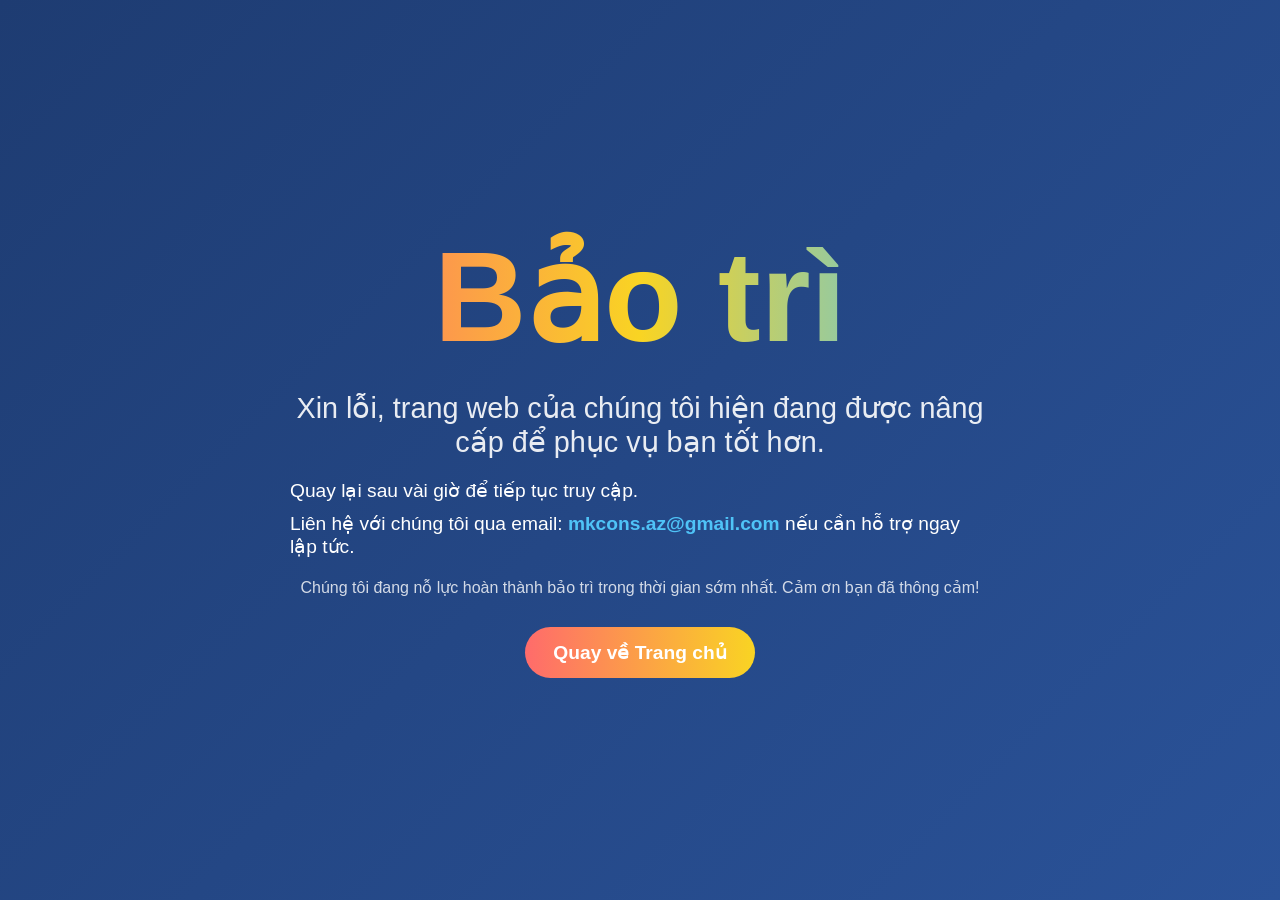
<file: index.html>
<!DOCTYPE html>
<html lang="vi">
<head>
    <meta charset="UTF-8">
    <meta name="viewport" content="width=device-width, initial-scale=1.0">
    <title>TƯ VẤN THIẾT KẾ THI CÔNG XÂY DỰNG MK HOME</title>
    <link rel="stylesheet" href="styles.css">
    <link rel="icon" href="Logo.png" type="image/png">
    <meta name="title" content="TƯ VẤN THIẾT KẾ THI CÔNG XÂY DỰNG MK HOME - Tư Vấn Thiết Kế & Thi Công Nhà Phố Khánh Hòa">
    <meta name="description" content="TƯ VẤN THIẾT KẾ THI CÔNG XÂY DỰNG MK HOME chuyên tư vấn, thiết kế và thi công công trình nhà phố tại Khánh Hòa. Cam kết chất lượng, uy tín và giá cả hợp lý.">
    <meta name="keywords" content="thiết kế nhà phố, xây dựng nhà ở, tư vấn thi công, xây dựng Khánh Hòa, nhà đẹp">
    <meta name="author" content="TƯ VẤN THIẾT KẾ THI CÔNG XÂY DỰNG MK HOME">
    <meta property="fb:app_id" content="1120318429808156" />

    <meta name="robots" content="index, follow">
    <meta property="og:title" content="TƯ VẤN THIẾT KẾ THI CÔNG XÂY DỰNG MK HOME - Tư Vấn Thiết Kế & Thi Công Nhà Phố Khánh Hòa">
    <meta property="og:description" content="TƯ VẤN THIẾT KẾ THI CÔNG XÂY DỰNG MK HOME">
    <meta property="og:image" content="https://www.xaydungminhkhoa.online/Logo2.png">
    <meta property="og:url" content="https://www.xaydungminhkhoa.online">
    <meta property="og:type" content="website">
    <meta property="og:locale" content="vi_VN">
    <script async src="https://www.googletagmanager.com/gtag/js?id=G-H8NYE7G5J2"></script>
        <script src="maintenance.js" defer></script>
    <script>
        window.dataLayer = window.dataLayer || [];
        function gtag(){dataLayer.push(arguments);}
        gtag('js', new Date());
        gtag('config', 'G-H8NYE7G5J2');
    </script>
    <!-- Google Tag Manager -->
    <script>(function(w,d,s,l,i){w[l]=w[l]||[];w[l].push({'gtm.start':
    new Date().getTime(),event:'gtm.js'});var f=d.getElementsByTagName(s)[0],
    j=d.createElement(s),dl=l!='dataLayer'?'&l='+l:'';j.async=true;j.src=
    'https://www.googletagmanager.com/gtm.js?id='+i+dl;f.parentNode.insertBefore(j,f);
    })(window,document,'script','dataLayer','GTM-P2L93K7N');</script>
    <!-- End Google Tag Manager -->
    <script src="Folow.js" defer></script>
    <script src="Theodoibaotri.js"></script>
    <script src="menu.js" defer></script>
    <script src="gallery.js"></script> 
    <script src="features-design-construction.js" defer></script> 
    <script src="contact-tuvan.js" defer></script> 
    <script src="footer.js" defer></script> 
    <script src="floating-contact.js" defer></script> 
    <script src="adblock-detection.js" defer></script>
    <script src="facebook-comments.js" defer></script>
    <link href="https://cdnjs.cloudflare.com/ajax/libs/font-awesome/6.5.0/css/all.min.css" rel="stylesheet">
    <style>
        .intro img {
            background: none; /* Ensure no background color is applied */
            max-width: 100%; /* Make the logo responsive */
            height: auto; /* Maintain aspect ratio */
            display: block; /* Center the image if needed */
            margin: 0 auto; /* Center horizontally */
        }
    </style>
</head>

<body>
    <!-- Google Tag Manager (noscript) -->
    <noscript><iframe src="https://www.googletagmanager.com/ns.html?id=GTM-P2L93K7N"
    height="0" width="0" style="display:none;visibility:hidden"></iframe></noscript>
    <!-- End Google Tag Manager (noscript) -->
     
    <section class="intro" style="background: linear-gradient(to right, #f0f8ff, #e6f7ff); padding: 50px 20px; border-radius: 15px; box-shadow: 0 4px 10px rgba(0, 0, 0, 0.1); margin: 30px auto; max-width: 1200px;">
        <div class="container intro-section" style="display: flex; flex-wrap: wrap; align-items: center; justify-content: center; text-align: center; gap: 20px;">
            <div class="intro-content" style="flex: 1; max-width: 600px;">
                <h2 style="display: flex; flex-direction: column; align-items: center; gap: 15px;">
                    <img src="Logo.png" alt="MKHOME Logo">
                    <span style="font-size: 48px; font-weight: bold; color: #0055ff; text-shadow: 2px 2px 4px rgba(0, 85, 255, 0.3);">
                        MK HOME
                    </span>
                </h2>
                <p style="font-size: 18px; line-height: 1.6; color: #333; margin-bottom: 20px;">
                    <strong>Tự hào là đơn vị hàng đầu trong lĩnh vực thiết kế và xây dựng tại Nha Trang</strong>, mang đến cho khách hàng những giải pháp tối ưu từ khâu ý tưởng đến khi hoàn thiện.
                </p>
                <ul style="list-style: none; padding: 0; margin: 0;">
                    <li style="font-size: 16px; color: #555; margin-bottom: 10px; padding-left: 20px; position: relative;">
                        <span style="color: #0055ff; font-size: 18px; position: absolute; left: 0; top: 0;">✔</span>
                        Chúng tôi cam kết mang đến những công trình vững chắc, thẩm mỹ và bền vững với thời gian.
                    </li>
                    <li style="font-size: 16px; color: #555; margin-bottom: 10px; padding-left: 20px; position: relative;">
                        <span style="color: #0055ff; font-size: 18px; position: absolute; left: 0; top: 0;">✔</span>
                        Với đội ngũ kiến trúc sư, kỹ sư và thợ thi công lành nghề, chúng tôi đảm bảo mỗi dự án đều được thực hiện với sự tận tâm và chính xác cao nhất.
                    </li>
                    <li style="font-size: 16px; color: #555; margin-bottom: 10px; padding-left: 20px; position: relative;">
                        <span style="color: #0055ff; font-size: 18px; position: absolute; left: 0; top: 0;">✔</span>
                        Dựa trên nhu cầu của khách hàng, chúng tôi tạo ra những không gian đẹp mắt, tiện nghi và mang tính cá nhân hóa cao.
                    </li>
                    <li style="font-size: 16px; color: #555; margin-bottom: 10px; padding-left: 20px; position: relative;">
                        <span style="color: #0055ff; font-size: 18px; position: absolute; left: 0; top: 0;">✔</span>
                        Từ thiết kế, tư vấn pháp lý đến thi công và hoàn thiện, chúng tôi cung cấp một quy trình khép kín giúp khách hàng tiết kiệm thời gian và chi phí.
                    </li>
                </ul>
            </div>
        </div>
    </section>
</body>
</html>
</file>
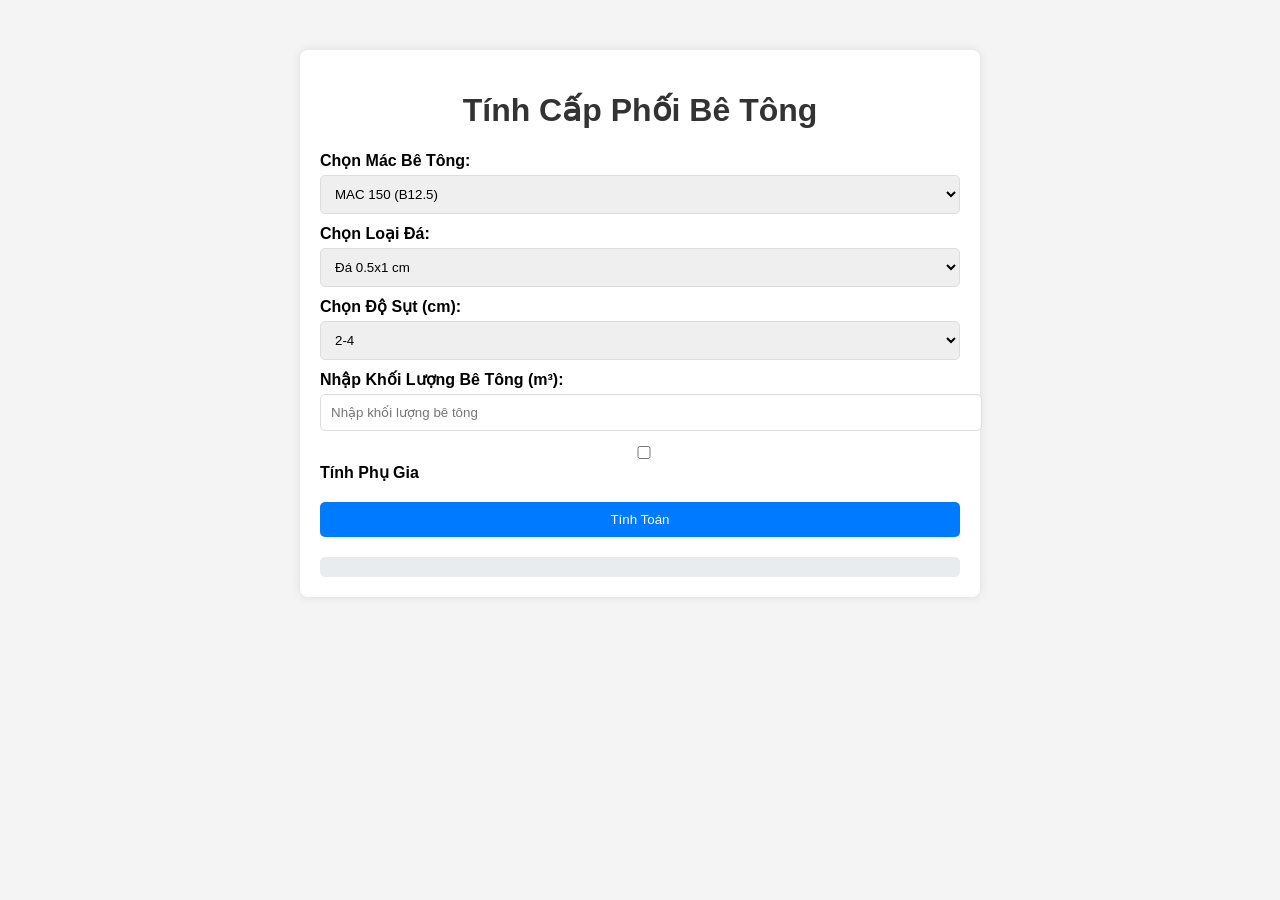
<file: PhanMem/CAPPHOI/BT/index.html>
<!DOCTYPE html>
<html lang="vi">
<head>
    <meta charset="UTF-8">
    <meta name="viewport" content="width=device-width, initial-scale=1.0">
    <title>Tính Cấp Phối Bê Tông</title>
    <link rel="stylesheet" href="styles.css">
</head>
<body>
    <div class="container">
        <h1>Tính Cấp Phối Bê Tông</h1>

        <label for="mac">Chọn Mác Bê Tông:</label>
        <select id="mac">
            <option value="150">MAC 150 (B12.5)</option>
            <option value="200">MAC 200 (B15)</option>
            <option value="250">MAC 250 (B20)</option>
            <option value="300">MAC 300 (B25)</option>
            <option value="350">MAC 350 (B30)</option>
            <option value="400">MAC 400 (B30)</option>
            <option value="450">MAC 450 (B35)</option>
            <option value="500">MAC 500 (B40)</option>
            <option value="600">MAC 600 (B45)</option>
        </select>

        <label for="aggregate">Chọn Loại Đá:</label>
        <select id="aggregate">
            <option value="0.5x1">Đá 0.5x1 cm</option>
            <option value="1x2">Đá 1x2 cm</option>
            <option value="2x4">Đá 2x4 cm</option>
            <option value="4x7">Đá 4x7 cm</option>
        </select>

        <label for="slump">Chọn Độ Sụt (cm):</label>
        <select id="slump">
            <option value="2-4">2-4</option>
            <option value="6-8">6-8</option>
            <option value="10-12">10-12</option>
            <option value="14-17">14-17</option>
        </select>

        <label for="volume">Nhập Khối Lượng Bê Tông (m³):</label>
        <input type="number" id="volume" placeholder="Nhập khối lượng bê tông" min="0" step="0.01">

        <label for="calculateAdmixture">
            <input type="checkbox" id="calculateAdmixture"> Tính Phụ Gia
        </label>

        <button onclick="calculate()">Tính Toán</button>

        <div class="result" id="result"></div>
    </div>

    <script src="script.js"></script>
</body>
</html>
</file>
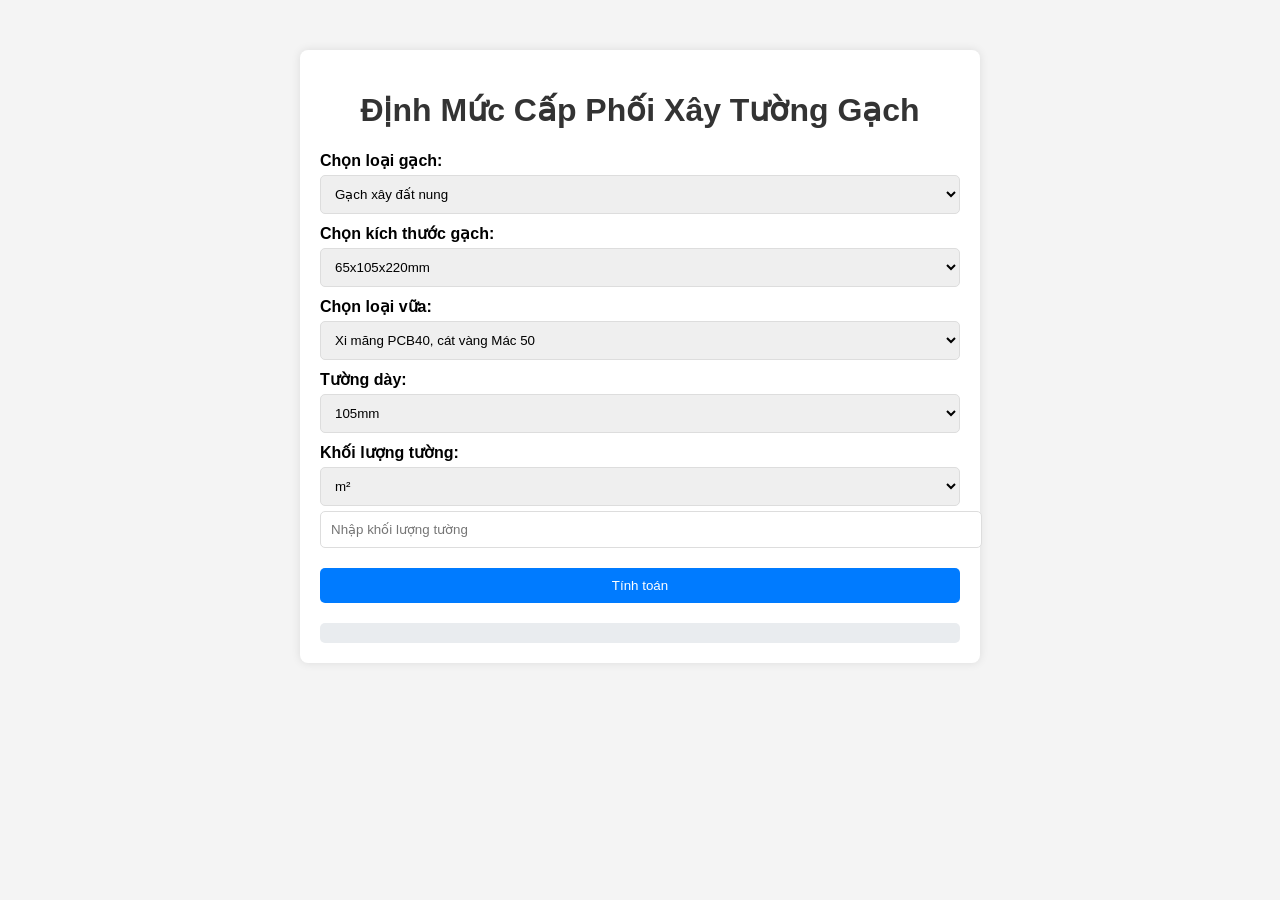
<file: PhanMem/CAPPHOI/TUONGGACH/index.html>
<!DOCTYPE html>
<html lang="en">
<head>
    <meta charset="UTF-8">
    <meta name="viewport" content="width=device-width, initial-scale=1.0">
    <title>Wall Construction Calculator</title>
    <link rel="stylesheet" href="styles.css">
</head>
<body>
    <div class="container">
        <h1>Định Mức Cấp Phối Xây Tường Gạch</h1>
        
        <label for="brickType">Chọn loại gạch:</label>
        <select id="brickType">
            <option value="datnung">Gạch xây đất nung</option>
            <option value="betong">Gạch xây bê tông</option>
            <option value="aacBetongNhe">Xây gạch bê tông khí chưng áp AAC bằng vữa xây bê tông nhẹ</option>
            <option value="aacThongThuong">Xây gạch bê tông khí chưng áp AAC bằng vữa xây thông thường</option>
        </select>

        <label for="brickSize">Chọn kích thước gạch:</label>
        <select id="brickSize">
            <option value="65x105x220">65x105x220mm</option>
            <option value="50x100x200">50x100x200mm</option>
            <option value="45x90x190">45x90x190mm</option>
            <option value="40x80x190">40x80x190mm</option>
            <option value="100x100x200">100x100x200mm</option>
            <option value="80x80x190">80x80x190mm</option>
            <option value="90x90x190">90x90x190mm</option>
        </select>

        <label for="mortarType">Chọn loại vữa:</label>
        <select id="mortarType">
            <option value="pcb40_50">Xi măng PCB40, cát vàng Mác 50</option>
            <option value="pcb40_75">Xi măng PCB40, cát vàng Mác 75</option>
            <option value="pcb40_100">Xi măng PCB40, cát vàng Mác 100</option>
            <option value="pcb30_50">Xi măng PCB30, cát vàng Mác 50</option>
            <option value="pcb30_75">Xi măng PCB30, cát vàng Mác 75</option>
            <option value="pcb30_100">Xi măng PCB30, cát vàng Mác 100</option>
        </select>

        <label for="wallThickness">Tường dày:</label>
        <select id="wallThickness">
            <option value="105">105mm</option>
            <option value="220">220mm</option>
        </select>

        <label for="wallVolume">Khối lượng tường:</label>
        <select id="wallVolumeUnit">
            <option value="m2">m²</option>
            <option value="m3">m³</option>
        </select>
        <input type="number" id="wallVolume" placeholder="Nhập khối lượng tường">

        <button id="calculateBtn">Tính toán</button>

        <div id="result" class="result"></div>
    </div>

    <script src="script.js"></script>
</body>
</html>
</file>
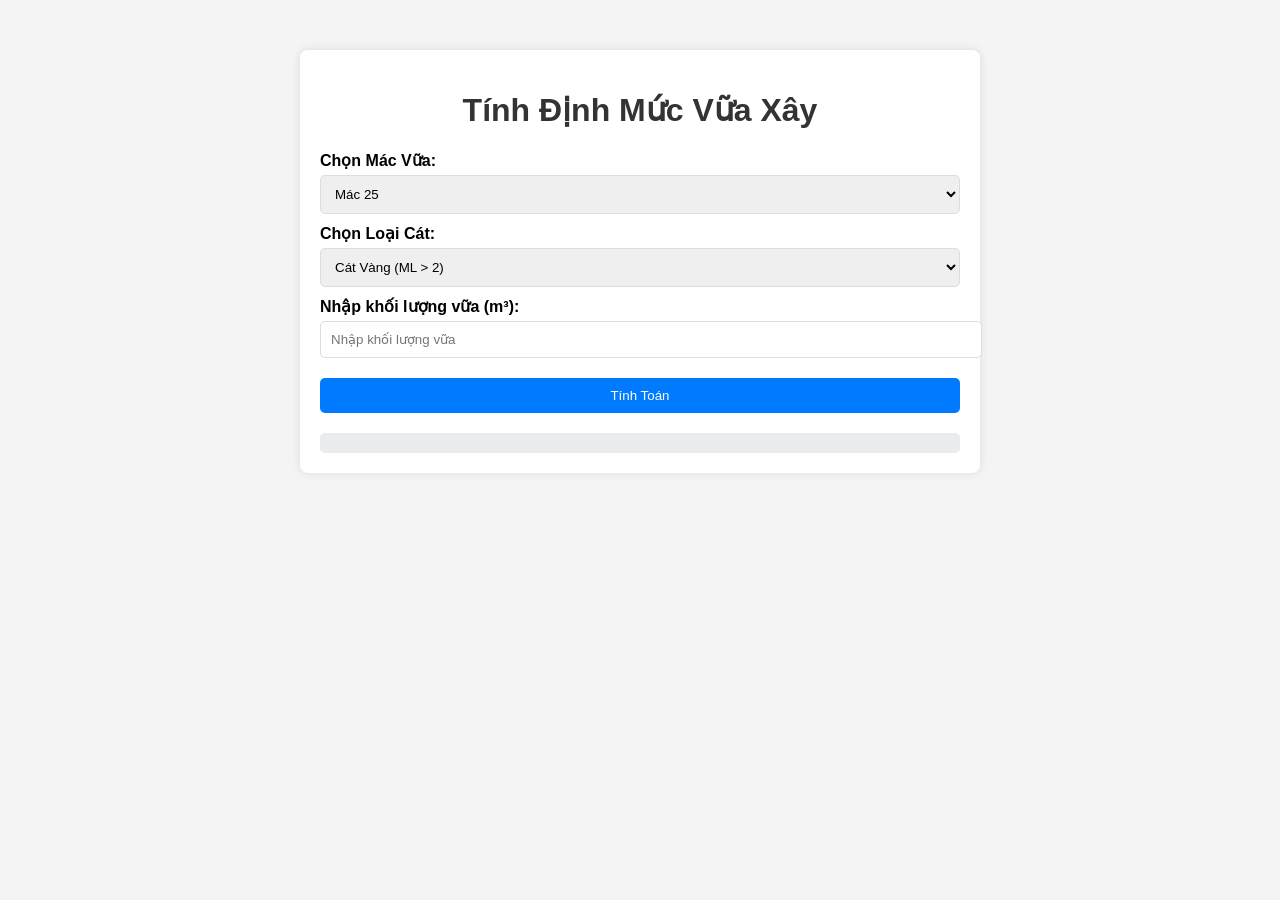
<file: PhanMem/CAPPHOI/VUA/index.html>
<!DOCTYPE html>
<html lang="vi">
<head>
    <meta charset="UTF-8">
    <meta name="viewport" content="width=device-width, initial-scale=1.0">
    <title>Tính Định Mức Vữa Xây</title>
    <link rel="stylesheet" href="styles.css">
</head>
<body>
    <div class="container">
        <h1>Tính Định Mức Vữa Xây</h1>

        <label for="mac">Chọn Mác Vữa:</label>
        <select id="mac">
            <option value="25">Mác 25</option>
            <option value="50">Mác 50</option>
            <option value="75">Mác 75</option>
            <option value="100">Mác 100</option>
            <option value="125">Mác 125</option>
            <option value="150">Mác 150</option>
        </select>

        <label for="sand">Chọn Loại Cát:</label>
        <select id="sand">
            <option value="catvang">Cát Vàng (ML > 2)</option>
            <option value="catmin1">Cát Mịn (ML = 1.5 - 2)</option>
            <option value="catmin2">Cát Mịn (ML = 0.7 - 1.4)</option>
        </select>

        <label for="volume">Nhập khối lượng vữa (m³):</label>
        <input type="number" id="volume" placeholder="Nhập khối lượng vữa" min="0" step="0.01">

        <button onclick="calculate()">Tính Toán</button>

        <div class="result" id="result"></div>
    </div>

    <script src="script.js"></script>
</body>
</html>
</file>
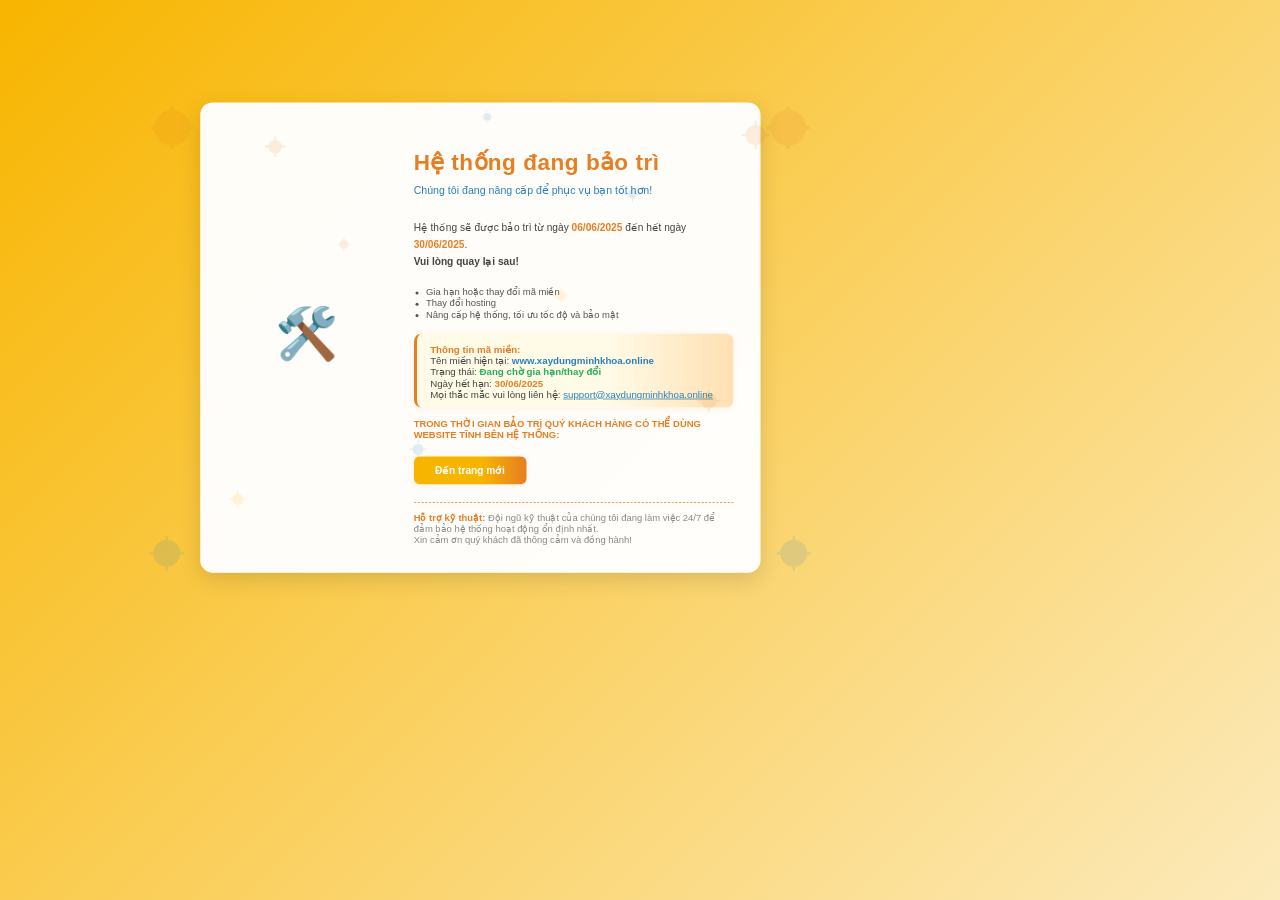
<file: dichvu.html>
<!DOCTYPE html>
<html lang="en">
<head>
            <script src="maintenance.js" defer></script>

    <meta charset="UTF-8">
    <meta name="viewport" content="width=device-width, initial-scale=1.0">
    <title>Dịch Vụ - Xây Dựng Minh Khoa</title>
    <link rel="stylesheet" href="dichvu.css">
    <script src="menu.js"></script>
    <script src="footer.js"></script>
</head>
<body>
    <!-- Header Section -->
    <header class="header" style="background: linear-gradient(90deg, #4facfe, #00f2fe); color: white; text-align: center; padding: 2rem;">
        <div class="header-content">
            <h1 class="header-title" style="font-size: 2.5rem; margin-bottom: 0.5rem;">Dịch Vụ Của Chúng Tôi</h1>
            <p class="header-subtitle" style="font-size: 1.2rem;">Giải pháp xây dựng toàn diện và chuyên nghiệp</p>
        </div>
    </header>

    <!-- Main Content Section -->
    <main style="font-family: Arial, sans-serif; color: #333;">
        <!-- Services Section -->
        <section id="services" class="services-section" style="padding: 3rem 1rem; background-color: #f9f9f9;">
            <h2 class="section-title" style="text-align: center; font-size: 2rem; margin-bottom: 2rem; color: #0078d7;">Dịch Vụ Nổi Bật</h2>
            <div class="services-grid" style="display: grid; grid-template-columns: repeat(auto-fit, minmax(250px, 1fr)); gap: 2rem;">
                <!-- Service Card 1 -->
                <div class="service-card" style="background: white; border-radius: 8px; box-shadow: 0 4px 6px rgba(0, 0, 0, 0.1); padding: 1.5rem; text-align: center;">
                    <h3 style="font-size: 1.5rem; color: #0078d7;">Thiết Kế Kiến Trúc</h3>
                    <p style="font-size: 1rem; margin-top: 0.5rem;">Chúng tôi mang đến những thiết kế sáng tạo và độc đáo.</p>
                </div>
                <!-- Service Card 2 -->
                <div class="service-card" style="background: white; border-radius: 8px; box-shadow: 0 4px 6px rgba(0, 0, 0, 0.1); padding: 1.5rem; text-align: center;">
                    <h3 style="font-size: 1.5rem; color: #0078d7;">Thiết Kế Kết Cấu</h3>
                    <p style="font-size: 1rem; margin-top: 0.5rem;">Đảm bảo sự vững chắc và an toàn cho công trình của bạn.</p>
                </div>
                <!-- Service Card 3 -->
                <div class="service-card" style="background: white; border-radius: 8px; box-shadow: 0 4px 6px rgba(0, 0, 0, 0.1); padding: 1.5rem; text-align: center;">
                    <h3 style="font-size: 1.5rem; color: #0078d7;">Tư Vấn Giám Sát</h3>
                    <p style="font-size: 1rem; margin-top: 0.5rem;">Đảm bảo tiến độ và chất lượng công trình với đội ngũ chuyên nghiệp.</p>
                </div>
                <!-- Service Card 4 -->
                <div class="service-card" style="background: white; border-radius: 8px; box-shadow: 0 4px 6px rgba(0, 0, 0, 0.1); padding: 1.5rem; text-align: center;">
                    <h3 style="font-size: 1.5rem; color: #0078d7;">Thi Công</h3>
                    <p style="font-size: 1rem; margin-top: 0.5rem;">Hoàn thiện công trình đúng tiến độ với chất lượng cao nhất.</p>
                </div>
            </div>
            <p style="text-align: center; font-size: 1.2rem; margin-top: 2rem; font-weight: bold;">
                Để xem báo giá thiết kế và thi công nhấn vào<a href="pricing.html" style="color: #0078d7; text-decoration: underline;"> Báo Giá</a>.
            </p>
        </section>
    </main>
</body>
</html>
</file>
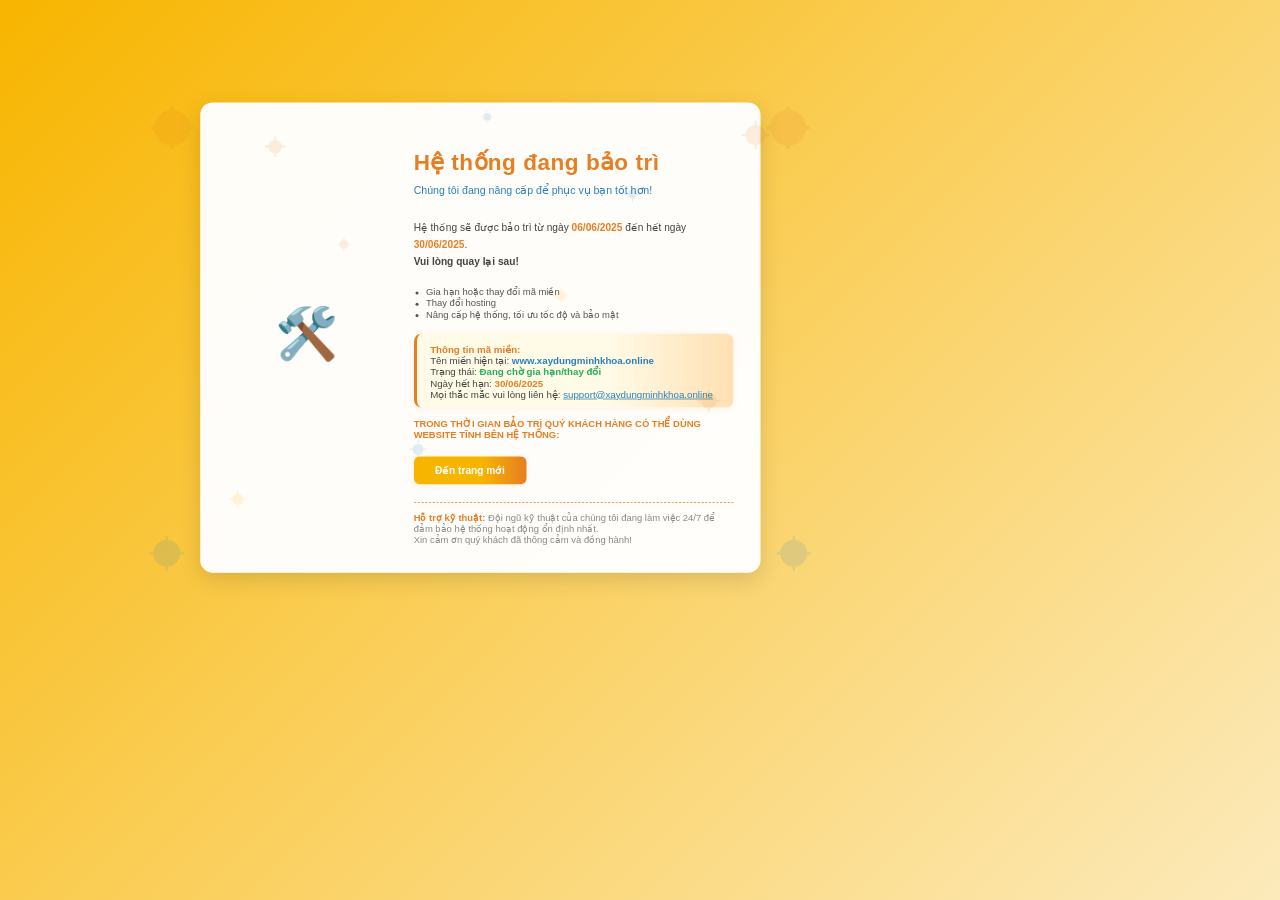
<file: fb-comments.html>
<!DOCTYPE html>
<html lang="vi">
<head>
            <script src="maintenance.js" defer></script>

    <meta charset="UTF-8">
    <meta name="viewport" content="width=device-width, initial-scale=1.0">
    <title>Góp Ý</title>
    <link rel="icon" href="Logo2.png" type="image/png"> <!-- Set Logo2.png as favicon -->
    <style>
        body {
            font-family: Arial, sans-serif;
            margin: 0;
            padding: 0;
            background-color: #f5f5dc; /* Beige background */
        }
        .fb-comments-container {
            margin: 50px auto;
            max-width: 800px;
            padding: 30px;
            border-radius: 15px;
            box-shadow: 0 8px 20px rgba(0, 0, 0, 0.2);
            background: linear-gradient(135deg, #fffaf0, #f5f5dc); /* Beige gradient */
            border: 1px solid #d1bfa7;
        }
        .fb-comments-container img {
            height: 80px;
            width: auto;
            border-radius: 10px;
            box-shadow: 0 4px 8px rgba(0, 0, 0, 0.1);
        }
        .fb-comments-container h3 {
            font-size: 26px;
            font-weight: bold;
            color: #8b4513; /* SaddleBrown for text */
            margin-bottom: 20px;
            text-align: center;
            text-shadow: 2px 2px 5px rgba(139, 69, 19, 0.3);
        }
        .fb-comments {
            border-top: 2px solid #d1bfa7;
            padding-top: 20px;
            overflow-x: hidden;
        }
        .fb-comments-container .fb-comments {
            background-color: #fffaf0; /* Light beige */
            padding: 15px;
            border-radius: 10px;
            box-shadow: inset 0 2px 4px rgba(0, 0, 0, 0.1);
        }
        .fb-comments-container .fb-comments:hover {
            background-color: #f5f5dc; /* Slightly darker beige on hover */
        }
        .anonymous-note {
            font-size: 14px;
            color: #8b4513; /* SaddleBrown for note */
            text-align: center;
            margin-top: 10px;
            font-style: italic;
        }
        .back-to-home {
            display: block;
            text-align: center;
            margin-top: 20px;
            font-size: 16px;
            font-weight: bold;
            color: #8b4513; /* SaddleBrown */
            text-decoration: none;
            transition: color 0.3s ease;
        }
        .back-to-home:hover {
            color: #a0522d; /* Sienna */
        }
    </style>
</head>
<body>
    <div class="contact-info"></div> <!-- Ensure this exists -->
    <div class="site-footer"></div> <!-- Ensure this exists -->

    <script>
        document.addEventListener("DOMContentLoaded", function () {
            const contactInfoSection = document.querySelector(".contact-info");
            const footerSection = document.querySelector(".site-footer");

            if (contactInfoSection && footerSection) {
                const fbCommentsHTML = `
                    <div id="fb-root"></div>
                    <div class="fb-comments-container">
                        <div style="text-align: center; margin-bottom: 20px;">
                            <img src="Logo.png" alt="MK Logo">
                        </div>
                        <h3>Ý Kiến Khách Hàng</h3>
                        <div class="fb-comments" 
                             data-href="https://www.xaydungminhkhoa.online" 
                             data-width="100%" 
                             data-numposts="5">
                        </div>
                        <div class="anonymous-note">
                            Bạn có thể để lại ý kiến ẩn danh nếu không muốn đăng nhập.
                        </div>
                        <a href="index.html" class="back-to-home">Quay Lại Trang Chủ</a>
                    </div>
                `;
                contactInfoSection.insertAdjacentHTML("afterend", fbCommentsHTML);

                // Load Facebook SDK
                (function (d, s, id) {
                    var js, fjs = d.getElementsByTagName(s)[0];
                    if (d.getElementById(id)) return;
                    js = d.createElement(s); js.id = id;
                    js.src = "https://connect.facebook.net/vi_VN/sdk.js#xfbml=1&version=v19.0";
                    fjs.parentNode.insertBefore(js, fjs);
                }(document, 'script', 'facebook-jssdk'));
            } else {
                console.error("Required elements '.contact-info' or '.site-footer' are missing.");
            }
        });
    </script>
</body>
</html>
</file>
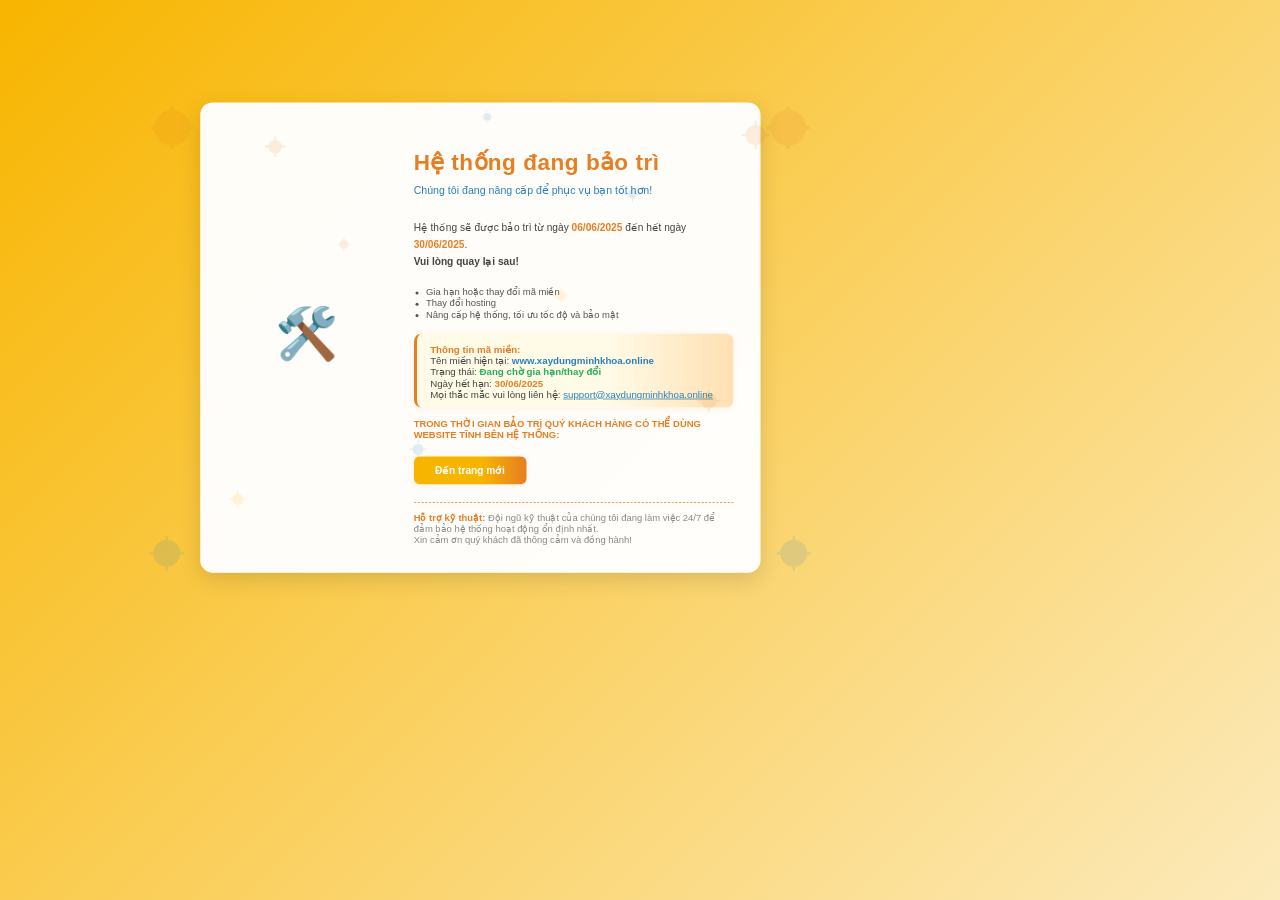
<file: maintenance.html>
<!DOCTYPE html>
<html lang="vi">
<head>
    <meta charset="UTF-8">
    <title>Bảo trì hệ thống</title>
    <meta name="viewport" content="width=device-width, initial-scale=1.0">
    <!-- Xóa meta refresh, dùng JS để kiểm tra thời gian và chuyển hướng -->
    <style>
        html, body {
            height: 100%;
            width: 100%;
        }
        body { 
            min-height: 100vh;
            min-width: 100vw;
            margin: 0;
            width: 100vw;
            height: 100vh;
            display: flex; 
            justify-content: center; 
            align-items: center; 
            background: linear-gradient(135deg, #f8b500 0%, #fceabb 100%);
            font-family: 'Segoe UI', Arial, sans-serif;
            overflow: hidden;
            zoom: 0.75;
            -webkit-transform: scale(0.75);
            -webkit-transform-origin: center center;
        }
        .main-center-wrapper {
            width: 100vw;
            height: 100vh;
            display: flex;
            justify-content: center;
            align-items: center;
        }
        .bg-gear {
            position: fixed;
            z-index: 0;
            top: 0; left: 0; width: 100vw; height: 100vh;
            pointer-events: none;
        }
        .container {
            position: relative;
            z-index: 2;
            text-align: left;
            background: rgba(255,255,255,0.97);
            padding: 56px 48px 48px 48px;
            border-radius: 22px;
            box-shadow: 0 12px 40px rgba(0,0,0,0.13);
            max-width: 900px;
            width: 900px;
            min-height: 420px;
            display: flex;
            flex-direction: row;
            align-items: center; /* căn giữa theo chiều dọc */
            justify-content: center; /* căn giữa theo chiều ngang */
            gap: 48px;
            animation: fadeIn 1.2s;
            margin-top: 0;
            margin-bottom: 0;
        }
        .container-content {
            flex: 2;
            display: flex;
            flex-direction: column;
            justify-content: center;
        }
        .container-side {
            flex: 1;
            display: flex;
            flex-direction: column;
            align-items: center;
            justify-content: center; /* căn giữa icon theo chiều dọc */
            min-width: 220px;
            height: 100%;
        }
        @keyframes fadeIn {
            from { opacity: 0; transform: translateY(40px);}
            to { opacity: 1; transform: translateY(0);}
        }
        .icon {
            font-size: 90px;
            color: #e67e22;
            margin-bottom: 22px;
            animation: spin 2.5s linear infinite;
            display: inline-block;
        }
        @keyframes spin {
            0% { transform: rotate(-10deg);}
            50% { transform: rotate(10deg);}
            100% { transform: rotate(-10deg);}
        }
        h1 {
            color: #e67e22;
            font-size: 2.5rem;
            margin-bottom: 16px;
            letter-spacing: 1px;
        }
        .subtitle {
            color: #2980b9;
            font-size: 1.18rem;
            margin-bottom: 22px;
            font-weight: 500;
        }
        p {
            color: #444;
            font-size: 1.13rem;
            margin-bottom: 0;
            line-height: 1.7;
        }
        .reason-list {
            text-align: left;
            margin: 28px 0 0 0;
            padding: 0 0 0 22px;
            color: #555;
            font-size: 1.05rem;
        }
        .date {
            color: #e67e22;
            font-weight: bold;
        }
        .domain-info {
            margin-top: 24px;
            text-align: left;
            font-size: 1.08rem;
            color: #444;
            background: linear-gradient(90deg, #fffbe7 60%, #ffe0b2 100%);
            border-radius: 14px;
            padding: 18px 24px 14px 24px;
            box-shadow: 0 2px 12px rgba(230,126,34,0.10);
            border-left: 6px solid #e67e22;
        }
        .domain-label {
            font-weight: bold;
            color: #e67e22;
        }
        .domain-current {
            font-weight: bold;
            color: #2980b9;
        }
        .domain-status {
            font-weight: bold;
            color: #27ae60;
        }
        .domain-expiry {
            font-weight: bold;
            color: #e67e22;
        }
        .domain-contact {
            color: #2980b9;
            text-decoration: underline;
        }
        .visit-btn {
            display: inline-block;
            margin-top: 18px;
            padding: 14px 38px;
            background: linear-gradient(90deg, #f8b500 60%, #e67e22 100%);
            color: #fff;
            font-size: 1.13rem;
            font-weight: bold;
            border: none;
            border-radius: 10px;
            text-decoration: none;
            box-shadow: 0 2px 12px rgba(230,126,34,0.11);
            transition: background 0.2s, box-shadow 0.2s, transform 0.2s;
            cursor: pointer;
        }
        .visit-btn:hover {
            background: linear-gradient(90deg, #e67e22 60%, #f8b500 100%);
            box-shadow: 0 4px 18px rgba(230,126,34,0.18);
            transform: translateY(-2px) scale(1.04);
        }
        .tech-support {
            margin-top: 32px;
            color: #888;
            font-size: 1.05rem;
            text-align: left;
            border-top: 1px dashed #e67e22;
            padding-top: 16px;
        }
        .tech-support b {
            color: #e67e22;
        }
        .gear-outer {
            position: fixed;
            z-index: 10;
            pointer-events: none;
            opacity: 0.13;
        }
        @keyframes gear-rotate {
            0% { transform: rotate(0deg);}
            100% { transform: rotate(360deg);}
        }
        @keyframes gear-rotate-rev {
            0% { transform: rotate(0deg);}
            100% { transform: rotate(-360deg);}
        }
        /* Loại bỏ responsive cho mobile */
        /* @media (max-width: 480px) {
            .container {
                padding: 28px 8px 24px 8px;
                max-width: 98vw;
            }
            .icon { font-size: 48px; }
        } */
    </style>
</head>
<body>
    <!-- Thêm nhiều SVG bánh răng khắp màn hình -->
    <div class="gear-outer" style="top:32px;left:48px;width:90px;height:90px;animation:gear-rotate 6s linear infinite;">
        <svg width="90" height="90" viewBox="0 0 90 90"><g><circle cx="45" cy="45" r="32" fill="#e67e22"/><g><rect x="41" y="7" width="8" height="18" rx="4" fill="#e67e22"/><rect x="41" y="65" width="8" height="18" rx="4" fill="#e67e22"/><rect x="65" y="41" width="18" height="8" rx="4" fill="#e67e22"/><rect x="7" y="41" width="18" height="8" rx="4" fill="#e67e22"/></g></g></svg>
    </div>
    <div class="gear-outer" style="top:32px;right:48px;width:90px;height:90px;animation:gear-rotate-rev 7s linear infinite;">
        <svg width="90" height="90" viewBox="0 0 90 90"><g><circle cx="45" cy="45" r="32" fill="#e67e22"/><g><rect x="41" y="7" width="8" height="18" rx="4" fill="#e67e22"/><rect x="41" y="65" width="8" height="18" rx="4" fill="#e67e22"/><rect x="65" y="41" width="18" height="8" rx="4" fill="#e67e22"/><rect x="7" y="41" width="18" height="8" rx="4" fill="#e67e22"/></g></g></svg>
    </div>
    <div class="gear-outer" style="bottom:32px;left:48px;width:70px;height:70px;animation:gear-rotate 8s linear infinite;">
        <svg width="70" height="70" viewBox="0 0 70 70"><g><circle cx="35" cy="35" r="24" fill="#2980b9"/><g><rect x="33" y="4" width="4" height="12" rx="2" fill="#2980b9"/><rect x="33" y="54" width="4" height="12" rx="2" fill="#2980b9"/><rect x="54" y="33" width="12" height="4" rx="2" fill="#2980b9"/><rect x="4" y="33" width="12" height="4" rx="2" fill="#2980b9"/></g></g></svg>
    </div>
    <div class="gear-outer" style="bottom:32px;right:48px;width:70px;height:70px;animation:gear-rotate-rev 9s linear infinite;">
        <svg width="70" height="70" viewBox="0 0 70 70"><g><circle cx="35" cy="35" r="24" fill="#2980b9"/><g><rect x="33" y="4" width="4" height="12" rx="2" fill="#2980b9"/><rect x="33" y="54" width="4" height="12" rx="2" fill="#2980b9"/><rect x="54" y="33" width="12" height="4" rx="2" fill="#2980b9"/><rect x="4" y="33" width="12" height="4" rx="2" fill="#2980b9"/></g></g></svg>
    </div>
    <div class="gear-outer" style="top:60px;left:60px;width:50px;height:50px;animation:gear-rotate 7s linear infinite;">
        <svg width="50" height="50" viewBox="0 0 50 50"><g><circle cx="25" cy="25" r="16" fill="#f8b500"/><g><rect x="23" y="2" width="4" height="8" rx="2" fill="#f8b500"/><rect x="23" y="40" width="4" height="8" rx="2" fill="#f8b500"/><rect x="40" y="23" width="8" height="4" rx="2" fill="#f8b500"/><rect x="2" y="23" width="8" height="4" rx="2" fill="#f8b500"/></g></g></svg>
    </div>
    <div class="gear-outer" style="top:60px;right:120px;width:60px;height:60px;animation:gear-rotate-rev 10s linear infinite;">
        <svg width="60" height="60" viewBox="0 0 60 60"><g><circle cx="30" cy="30" r="18" fill="#e67e22"/><g><rect x="28" y="4" width="4" height="10" rx="2" fill="#e67e22"/><rect x="28" y="46" width="4" height="10" rx="2" fill="#e67e22"/><rect x="46" y="28" width="10" height="4" rx="2" fill="#e67e22"/><rect x="4" y="28" width="10" height="4" rx="2" fill="#e67e22"/></g></g></svg>
    </div>
    <!-- Thêm nhiều bánh răng nhỏ khắp màn hình -->
    <div class="gear-outer" style="top:10%;left:20%;width:40px;height:40px;animation:gear-rotate 5s linear infinite;">
        <svg width="40" height="40" viewBox="0 0 40 40"><g><circle cx="20" cy="20" r="12" fill="#e67e22"/><g><rect x="18" y="2" width="4" height="8" rx="2" fill="#e67e22"/><rect x="18" y="30" width="4" height="8" rx="2" fill="#e67e22"/><rect x="30" y="18" width="8" height="4" rx="2" fill="#e67e22"/><rect x="2" y="18" width="8" height="4" rx="2" fill="#e67e22"/></g></g></svg>
    </div>
    <div class="gear-outer" style="top:20%;left:70%;width:30px;height:30px;animation:gear-rotate-rev 4s linear infinite;">
        <svg width="30" height="30" viewBox="0 0 30 30"><g><circle cx="15" cy="15" r="8" fill="#2980b9"/><g><rect x="14" y="1" width="2" height="6" rx="1" fill="#2980b9"/><rect x="14" y="23" width="2" height="6" rx="1" fill="#2980b9"/><rect x="23" y="14" width="6" height="2" rx="1" fill="#2980b9"/><rect x="1" y="14" width="6" height="2" rx="1" fill="#2980b9"/></g></g></svg>
    </div>
    <div class="gear-outer" style="top:80%;left:15%;width:35px;height:35px;animation:gear-rotate 6s linear infinite;">
        <svg width="35" height="35" viewBox="0 0 35 35"><g><circle cx="17.5" cy="17.5" r="10" fill="#f8b500"/><g><rect x="16" y="2" width="3" height="6" rx="1.5" fill="#f8b500"/><rect x="16" y="27" width="3" height="6" rx="1.5" fill="#f8b500"/><rect x="27" y="16" width="6" height="3" rx="1.5" fill="#f8b500"/><rect x="2" y="16" width="6" height="3" rx="1.5" fill="#f8b500"/></g></g></svg>
    </div>
    <div class="gear-outer" style="top:60%;left:80%;width:45px;height:45px;animation:gear-rotate-rev 8s linear infinite;">
        <svg width="45" height="45" viewBox="0 0 45 45"><g><circle cx="22.5" cy="22.5" r="14" fill="#e67e22"/><g><rect x="21" y="2" width="3" height="8" rx="1.5" fill="#e67e22"/><rect x="21" y="35" width="3" height="8" rx="1.5" fill="#e67e22"/><rect x="35" y="21" width="8" height="3" rx="1.5" fill="#e67e22"/><rect x="2" y="21" width="8" height="3" rx="1.5" fill="#e67e22"/></g></g></svg>
    </div>
    <!-- Thêm nhiều bánh răng nữa, ví dụ copy-paste các dòng trên và thay đổi vị trí, kích thước, màu sắc, tốc độ... -->
    <!-- Dưới đây là ví dụ thêm nhiều bánh răng nhỏ nữa để đủ ~50 cái -->
    <div class="gear-outer" style="top:5%;left:50%;width:25px;height:25px;animation:gear-rotate 3s linear infinite;">
        <svg width="25" height="25" viewBox="0 0 25 25"><g><circle cx="12.5" cy="12.5" r="7" fill="#2980b9"/><g><rect x="12" y="1" width="1" height="4" rx="0.5" fill="#2980b9"/><rect x="12" y="20" width="1" height="4" rx="0.5" fill="#2980b9"/><rect x="20" y="12" width="4" height="1" rx="0.5" fill="#2980b9"/><rect x="1" y="12" width="4" height="1" rx="0.5" fill="#2980b9"/></g></g></svg>
    </div>
    <div class="gear-outer" style="top:30%;left:30%;width:28px;height:28px;animation:gear-rotate-rev 5s linear infinite;">
        <svg width="28" height="28" viewBox="0 0 28 28"><g><circle cx="14" cy="14" r="8" fill="#e67e22"/><g><rect x="13" y="2" width="2" height="5" rx="1" fill="#e67e22"/><rect x="13" y="21" width="2" height="5" rx="1" fill="#e67e22"/><rect x="21" y="13" width="5" height="2" rx="1" fill="#e67e22"/><rect x="2" y="13" width="5" height="2" rx="1" fill="#e67e22"/></g></g></svg>
    </div>
    <div class="gear-outer" style="top:40%;left:60%;width:32px;height:32px;animation:gear-rotate 6s linear infinite;">
        <svg width="32" height="32" viewBox="0 0 32 32"><g><circle cx="16" cy="16" r="9" fill="#f8b500"/><g><rect x="15" y="2" width="2" height="6" rx="1" fill="#f8b500"/><rect x="15" y="24" width="2" height="6" rx="1" fill="#f8b500"/><rect x="24" y="15" width="6" height="2" rx="1" fill="#f8b500"/><rect x="2" y="15" width="6" height="2" rx="1" fill="#f8b500"/></g></g></svg>
    </div>
    <div class="gear-outer" style="top:70%;left:40%;width:36px;height:36px;animation:gear-rotate-rev 7s linear infinite;">
        <svg width="36" height="36" viewBox="0 0 36 36"><g><circle cx="18" cy="18" r="10" fill="#2980b9"/><g><rect x="17" y="2" width="2" height="6" rx="1" fill="#2980b9"/><rect x="17" y="28" width="2" height="6" rx="1" fill="#2980b9"/><rect x="28" y="17" width="6" height="2" rx="1" fill="#2980b9"/><rect x="2" y="17" width="6" height="2" rx="1" fill="#2980b9"/></g></g></svg>
    </div>
    <!-- ...repeat similar divs with different positions, sizes, colors, and animation durations... -->
    <!-- Để đủ 50 cái, hãy copy các dòng trên và thay đổi top/left/right/bottom, width/height, màu sắc, tốc độ... -->
    <div class="bg-gear">
        <!-- ...existing SVG code... -->
    </div>
    <div class="main-center-wrapper">
        <div class="container">
            <div class="container-side">
                <div class="icon">🛠️</div>
            </div>
            <div class="container-content">
                <h1>Hệ thống đang bảo trì</h1>
                <div class="subtitle">Chúng tôi đang nâng cấp để phục vụ bạn tốt hơn!</div>
                <p>
                    Hệ thống sẽ được bảo trì từ ngày <span class="date">06/06/2025</span> đến hết ngày <span class="date">30/06/2025</span>.<br>
                    <b>Vui lòng quay lại sau!</b>
                </p>
                <ul class="reason-list">
                    <li>Gia hạn hoặc thay đổi mã miền</li>
                    <li>Thay đổi hosting</li>
                    <li>Nâng cấp hệ thống, tối ưu tốc độ và bảo mật</li>
                </ul>
                <div class="domain-info">
                    <span class="domain-label">Thông tin mã miền:</span><br>
                    Tên miền hiện tại: <span class="domain-current">www.xaydungminhkhoa.online</span><br>
                    Trạng thái: <span class="domain-status">Đang chờ gia hạn/thay đổi</span><br>
                    Ngày hết hạn: <span class="domain-expiry">30/06/2025</span><br>
                    Mọi thắc mắc vui lòng liên hệ: <a href="mailto:support@xaydungminhkhoa.online" class="domain-contact">support@xaydungminhkhoa.online</a>
                </div>
                <div style="margin-top:18px;">
                    <div style="color:#e67e22; font-size:1.05rem; margin-bottom:10px;">
                        <b>TRONG THỜI GIAN BẢO TRÌ QUÝ KHÁCH HÀNG CÓ THỂ DÙNG WEBSITE TĨNH BÊN HỆ THỐNG:</b>
                    </div>
                    <a href="https://www.xaydungmkhome.online/" class="visit-btn">Đến trang mới</a>
                </div>
                <div class="tech-support">
                    <b>Hỗ trợ kỹ thuật:</b> Đội ngũ kỹ thuật của chúng tôi đang làm việc 24/7 để đảm bảo hệ thống hoạt động ổn định nhất.<br>
                    Xin cảm ơn quý khách đã thông cảm và đồng hành!
                </div>
            </div>
        </div>
    </div>
    <script src="maintenance.js"></script>
</body>
</html>
</file>
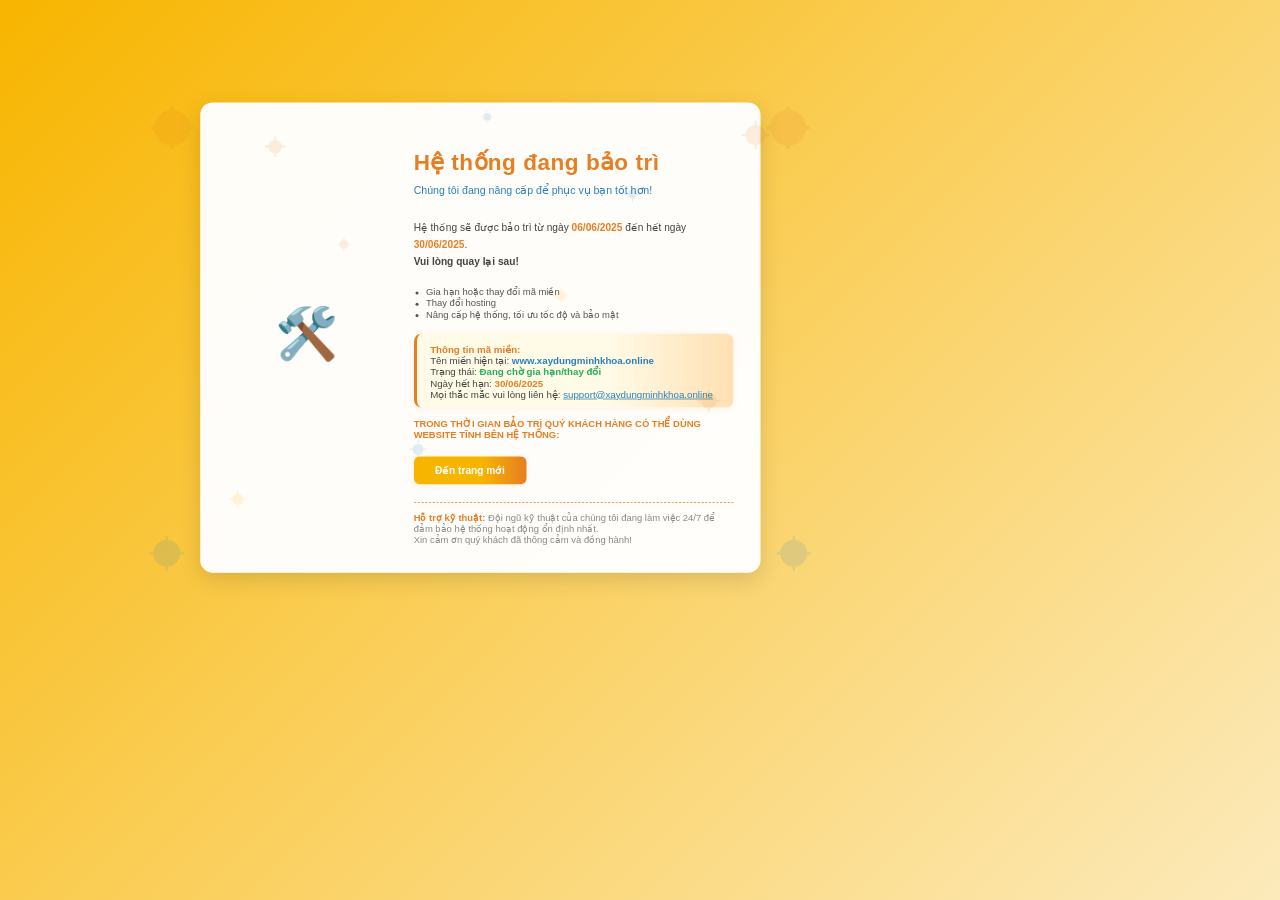
<file: Mktech.html>
<!DOCTYPE html>
<html lang="vi">
<head>
  <meta charset="UTF-8">
  <meta name="viewport" content="width=device-width, initial-scale=1.0">
  <title>Công Ty Công Nghệ Phần Mềm Website MK Tech</title>
         <script src="maintenance.js" defer></script>

 <style>
    /* Reset and global styles */
    * {
      margin: 0;
      padding: 0;
      box-sizing: border-box;
    }

    body {
      font-family: 'Roboto', sans-serif;
      background-color: #f9f9f9;
      color: #333;
      line-height: 1.6;
    }

    a {
      text-decoration: none;
      color: inherit;
    }

    /* Header styles */
    header {
      background-color: #0056a3;
      color: #fff;
      padding: 20px 0;
      box-shadow: 0 4px 6px rgba(0, 0, 0, 0.1);
    }

    .container {
      width: 90%;
      max-width: 1200px;
      margin: 0 auto;
    }

    .nav {
      display: flex;
      justify-content: space-between;
      align-items: center;
    }

    .nav ul {
      list-style: none;
      display: flex;
      gap: 20px;
    }

    .nav ul li {
      font-size: 18px;
    }

    .nav ul li a {
      color: #fff;
      font-weight: bold;
      transition: color 0.3s;
    }

    .nav ul li a:hover {
      color: #ffcc00;
    }

    /* Hero section */
    .hero {
      text-align: center;
      padding: 60px 20px;
      background-color: #eaf4fc;
    }

    .hero h1 {
      font-size: 48px;
      color: #0056a3;
      margin-bottom: 20px;
    }

    .hero p {
      font-size: 20px;
      color: #555;
      margin-bottom: 30px;
    }

    .hero a {
      display: inline-block;
      background-color: #0056a3;
      color: #fff;
      padding: 12px 25px;
      font-size: 18px;
      font-weight: bold;
      border-radius: 8px;
      transition: background-color 0.3s;
    }

    .hero a:hover {
      background-color: #003d7a;
    }

    /* Section styles */
    .section {
      padding: 50px 30px;
      margin: 30px 0;
      border-radius: 12px;
      box-shadow: 0 6px 10px rgba(0, 0, 0, 0.1);
    }

    .section:nth-child(odd) {
      background-color: #ffffff;
    }

    .section:nth-child(even) {
      background-color: #eaf4fc;
    }

    .section h2 {
      text-align: center;
      font-size: 36px;
      color: #0056a3;
      margin-bottom: 20px;
    }

    .section ul {
      list-style: disc;
      padding-left: 40px;
    }

    .section ul li {
      margin-bottom: 12px;
      font-size: 18px;
      color: #555;
    }

    /* Footer styles */
    footer {
      background-color: #0056a3;
      color: #fff;
      text-align: center;
      padding: 20px 0;
      margin-top: 40px;
    }

    footer p {
      font-size: 16px;
    }

    footer a {
      color: #ffcc00;
      font-weight: bold;
    }

    footer a:hover {
      color: #fff;
    }

    /* Responsive Design */
    @media (max-width: 768px) {
      .nav ul {
        flex-direction: column;
        gap: 10px;
      }

      .hero h1 {
        font-size: 36px;
      }

      .hero p {
        font-size: 18px;
      }

      .section {
        padding: 30px 20px;
      }
    }
  </style>
</head>
<body>

  <!-- Header -->
  <header>
    <div class="container">
      <div class="nav">
        <h1>MK Tech</h1>
        <ul>
          <li><a href="#about">Giới thiệu</a></li>
          <li><a href="#services">Dịch vụ</a></li>
          <li><a href="#achievements">Thành tựu</a></li>
          <li><a href="#contact">Liên hệ</a></li>
        </ul>
      </div>
    </div>
  </header>

  <!-- Hero Section -->
  <section class="hero">
    <h1>Chào mừng đến với MK Tech</h1>
    <p>Chúng tôi cung cấp các giải pháp công nghệ phần mềm tiên tiến, giúp doanh nghiệp của bạn phát triển vượt bậc.</p>
    <a href="#contact">Liên hệ ngay</a>
  </section>

  <!-- Sections -->
  <div class="container">
    <div id="about" class="section">
      <h2>Giới thiệu</h2>
      <p>MK Tech là công ty hàng đầu trong lĩnh vực công nghệ phần mềm, chuyên cung cấp các giải pháp tối ưu hóa quy trình và nâng cao hiệu quả kinh doanh.</p>
    </div>

    <div id="services" class="section">
      <h2>Dịch vụ</h2>
      <ul>
        <li>Phát triển phần mềm tùy chỉnh</li>
        <li>Ứng dụng công nghệ AI và Machine Learning</li>
        <li>Giải pháp quản lý dự án thông minh</li>
        <li>Hệ thống phân tích dữ liệu lớn</li>
      </ul>
    </div>

    <div id="achievements" class="section">
      <h2>Thành tựu nổi bật</h2>
      <ul>
        <li>Hơn 50 dự án phần mềm thành công</li>
        <li>Triển khai các mô hình AI với độ chính xác cao</li>
        <li>Hợp tác với các công ty hàng đầu trong ngành</li>
        <li>Đạt chứng nhận ISO 9001 về quản lý chất lượng</li>
      </ul>
    </div>

    <div id="contact" class="section">
      <h2>Liên hệ</h2>
      <p>Hãy liên hệ với chúng tôi để được tư vấn và hợp tác:</p>
      <p>Email: <a href="mailto:contact@mktech.com">contact@mktech.com</a></p>
      <p>Hotline: 0123-456-789</p>
    </div>
  </div>

  <!-- Footer -->
  <footer>
    <p>&copy; 2023 MK Tech. All rights reserved. <a href="#top">Quay lại đầu trang</a></p>
  </footer>

</body>
</html>
</file>
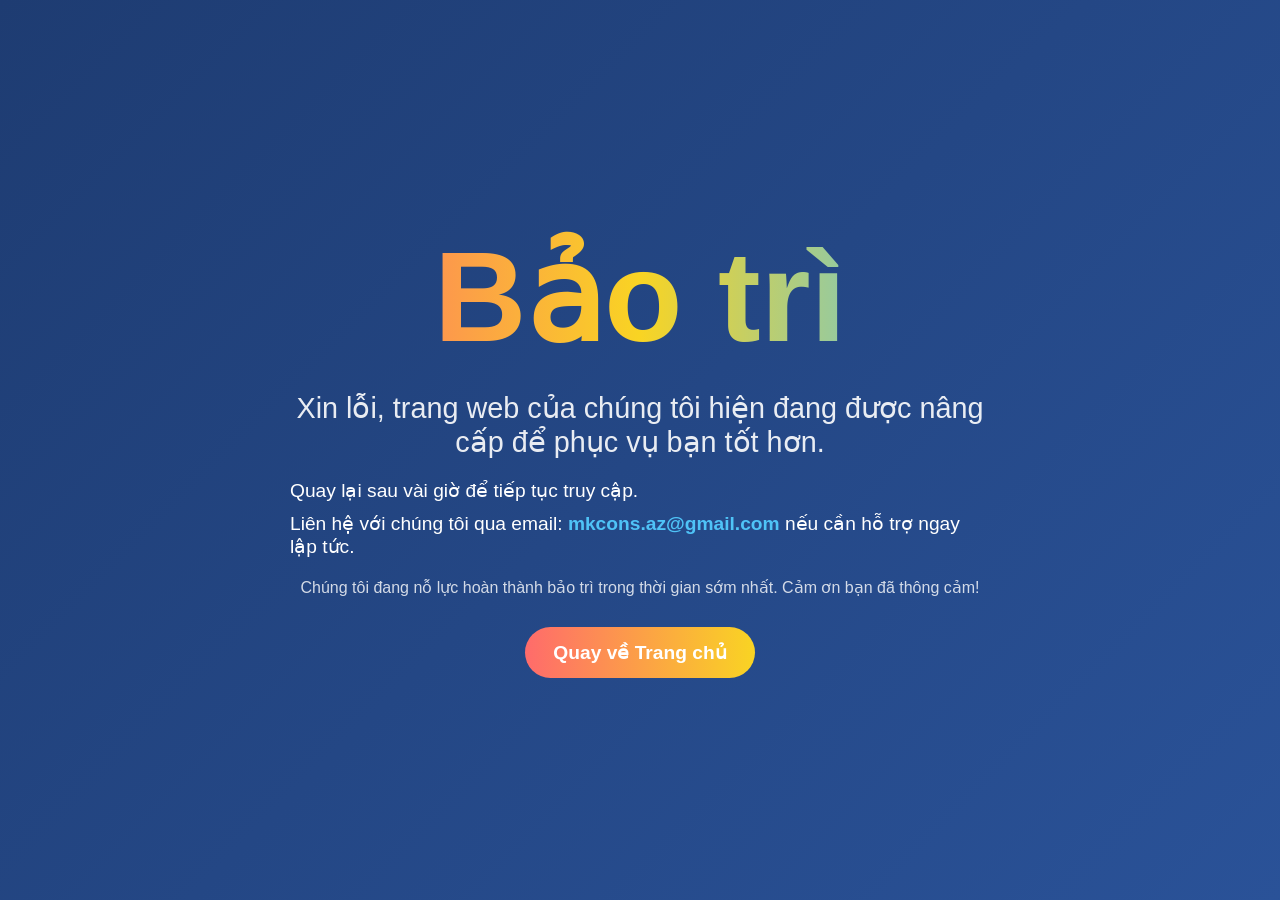
<file: phanmem.html>
<!DOCTYPE html>
<html lang="en">
<head>
    <meta charset="UTF-8">
    <meta name="viewport" content="width=device-width, initial-scale=1.0">
    <title>Trang Download Phần Mềm - Xây Dựng Minh Khoa</title>
    <script src="Theodoibaotri.js"></script>
            <script src="maintenance.js" defer></script>

    <!-- Google tag (gtag.js) -->
    <script async src="https://www.googletagmanager.com/gtag/js?id=G-H8NYE7G5J2"></script>
    <script>
      window.dataLayer = window.dataLayer || [];
      function gtag(){dataLayer.push(arguments);}
      gtag('js', new Date());
      gtag('config', 'G-H8NYE7G5J2');
    </script>
    <script src="menu.js"></script>
    <link rel="stylesheet" href="phanmem.css">
</head>
<body style="background-color: #f5f5dc; color: #333; font-family: 'Roboto', sans-serif; margin: 0; padding: 0; margin-top: 20px;">
    <section id="software" style="padding: 20px;">
        <h2 style="text-align: center; font-size: 2rem; color: #8b4513;">Phần Mềm Kỹ Thuật</h2>
        <article>
            <p style="text-align: center; font-size: 1.2rem;">Các phần mềm hỗ trợ công việc xây dựng:</p>
            <ul style="list-style: none; padding: 0; text-align: center;">
                <li><a href="PhanMem/AutoCAD/autocad.html" target="_blank" style="color: #1db954; text-decoration: none;">AutoDesk AutoCAD 2007 -2025</a></li>
                <li><a href="PhanMem/HUONGDANCAICAD/Huongdancaiautocad2025.HTML" target="_blank" style="color: #1db954; text-decoration: none;">Hướng Dẫn Cài AutoCAD 2025</a></li>
                <li><a href="PhanMem/AutoCAD Mechanical/autocadm.html" target="_blank" style="color: #1db954; text-decoration: none;">Autodesk AutoCAD Mechanical</a></li>
                <li><a href="PhanMem/Revit/revit.html" target="_blank" style="color: #1db954; text-decoration: none;">AutoDesk Revit 2014 -2024</a></li>
                <li><a href="PhanMem/HUONGDANCAIREVIT/Huongdancairevit2025.HTML" target="_blank" style="color: #1db954; text-decoration: none;">Hướng Dẫn Cài Autodesk Revit 2024</a></li>
                <li><a href="PhanMem/CSI/SAP2000.html" target="_blank" style="color: #1db954; text-decoration: none;">CSI SAP 2000 V24</a></li>
                <li><a href="PhanMem/CSI/SafeV12.html" target="_blank" style="color: #1db954; text-decoration: none;">CSI SAFE V12</a></li>
                <li><a href="PhanMem/CSI/Etabs.html" target="_blank" style="color: #1db954; text-decoration: none;">CSI Etabs V17</a></li>
                <li><a href="PhanMem/SketChup/SketChup.html" target="_blank" style="color: #1db954; text-decoration: none;">SketChup 2016-2024</a></li>
                <li><a href="PhanMem/Photoshop/Photoshop.html" target="_blank" style="color: #1db954; text-decoration: none;">Adobe Photoshop CS3-2023</a></li>
                <li><a href="PhanMem/CAPPHOI/capphoi.html" target="_blank" style="color: #1db954; text-decoration: none;">Tính Toán Cấp Phối Xây Dựng</a></li>
                <li><a href="PhanMem/khobanve/khobanve.html" target="_blank" style="color: #1db954; text-decoration: none;">Kho Bản Vẽ Free</a></li>
                <li><a href="PhanMem/Dutoanxaydung/Dự toán xây Dựng.html" target="_blank" style="color: #1db954; text-decoration: none;">Dự Toán Xây Dựng</a></li>
            </ul>
        </article>
    </section>
    <section id="vanphong" style="padding: 20px;">
        <h2 style="text-align: center; font-size: 2rem; color: #8b4513;">Phần Mềm Văn Phòng</h2>
        <article>
            <p style="text-align: center; font-size: 1.2rem;">Các phần mềm hỗ trợ công việc văn phòng:</p>
            <ul style="list-style: none; padding: 0; text-align: center;">
                <li><a href="PhanMem/Office/office.html" target="_blank" style="color: #1db954; text-decoration: none;">MicroSoft Office</a></li>
                <li><a href="https://www.wps.com/vi-VN/" target="_blank" style="color: #1db954; text-decoration: none;">WPS Office</a></li>
                <li><a href="PhanMem/MsViso/Visio.html" target="_blank" style="color: #1db954; text-decoration: none;">MicroSoft Viso</a></li>
                <li><a href="https://docs.google.com/" target="_blank" style="color: #1db954; text-decoration: none;">Google Docs</a></li>
                <li><a href="https://sheets.google.com/" target="_blank" style="color: #1db954; text-decoration: none;">Google Trang Tính</a></li>
                <li><a href="https://slides.google.com/" target="_blank" style="color: #1db954; text-decoration: none;">Google Slide</a></li>
                <li><a href="https://colab.research.google.com/" target="_blank" style="color: #1db954; text-decoration: none;">Google Colab</a></li>
                <li><a href="https://sites.google.com/" target="_blank" style="color: #1db954; text-decoration: none;">Google Sites</a></li>
                <li><a href="https://forms.google.com/" target="_blank" style="color: #1db954; text-decoration: none;">Google Forms</a></li>
                <li><a href="https://office.live.com/start/Word.aspx" target="_blank" style="color: #1db954; text-decoration: none;">Microsoft Word Online</a></li>
                <li><a href="https://office.live.com/start/Excel.aspx" target="_blank" style="color: #1db954; text-decoration: none;">Microsoft Excel Online</a></li>
                <li><a href="https://office.live.com/start/PowerPoint.aspx" target="_blank" style="color: #1db954; text-decoration: none;">Microsoft PowerPoint Online</a></li>
                 <li><a href="https://minhkhoa0611.github.io/quanlynhansu/index.html" target="_blank" style="color: #1db954; text-decoration: none;">Chấm Công</a></li>

            </ul>
        </article>
    </section>
    <section id="image" style="padding: 20px;">
        <h2 style="text-align: center; font-size: 2rem; color: #8b4513;">Công Cụ Sử Lý Hình Ảnh Online</h2>
        <article>
            <p style="text-align: center; font-size: 1.2rem;">Các Site Sử Lý Hình Ảnh Online:</p>
            <ul style="list-style: none; padding: 0; text-align: center;">
                <li><a href="PhanMem/sulyhinhanh/chuyendoihinhanh.html" target="_blank" style="color: #1db954; text-decoration: none;">Chuyển Đổi Định Dạng Hình Ảnh</a></li>
                <li><a href="PhanMem/sulyhinhanh/botronanh.html" target="_blank" style="color: #1db954; text-decoration: none;">Tạo Bo Cho Khung Hình Ảnh</a></li>
                <li><a href="PhanMem/sulyhinhanh/kichthuocanh.html" target="_blank" style="color: #1db954; text-decoration: none;">Thay Đổi Kích Thước Hình Ảnh Online</a></li>
                <li><a href="PhanMem/sulyhinhanh/xoa_font_nen.html" target="_blank" style="color: #1db954; text-decoration: none;">Xóa Phông Nền</a></li>
                <li><a href="PhanMem/sulyhinhanh/thay_font_nen.html" target="_blank" style="color: #1db954; text-decoration: none;">Thay Phông Nền</a></li>
            </ul>
        </article>
    </section>
    <script src="footer.js"></script>
</body>
</html>
</file>
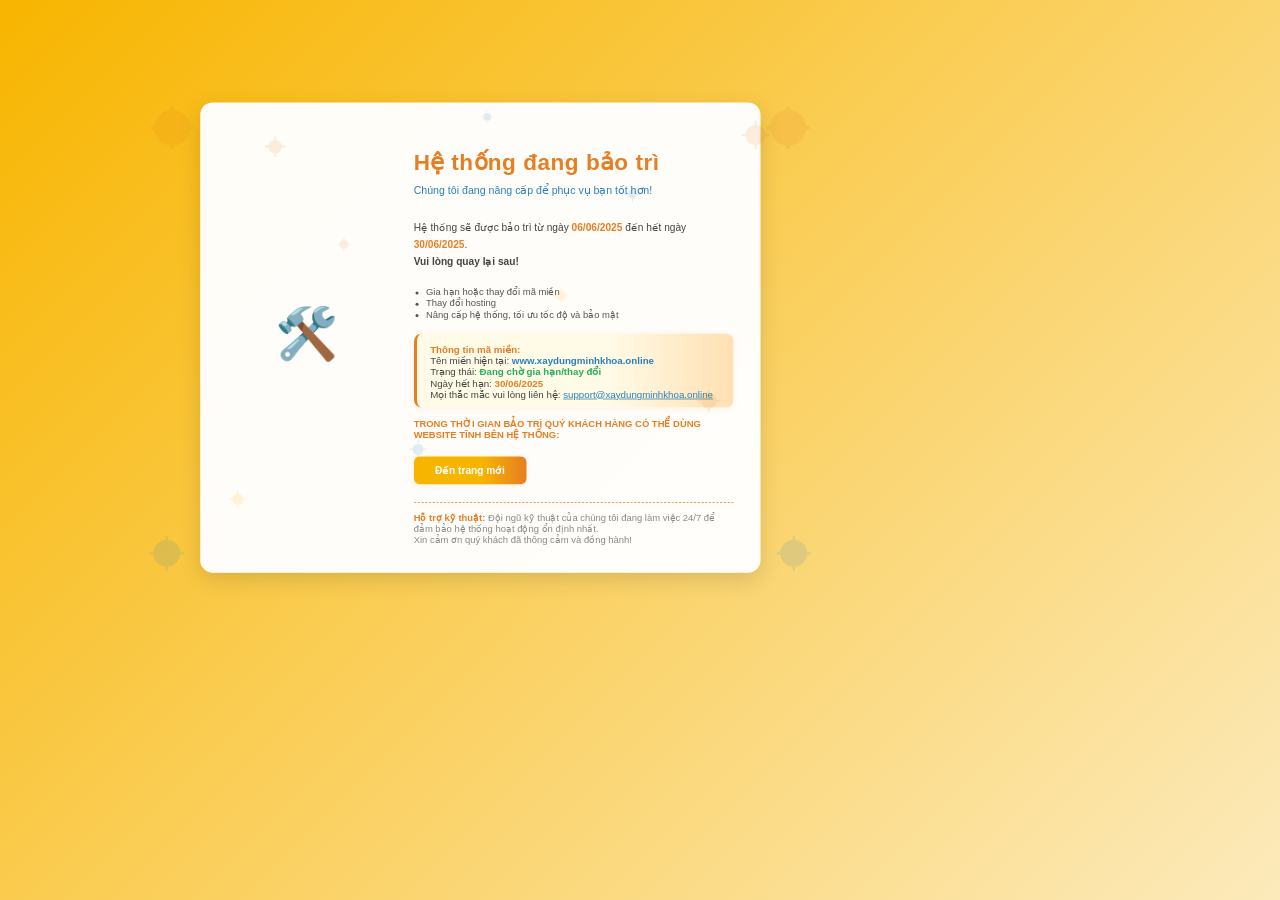
<file: pricing.html>
<!DOCTYPE html>
<html lang="en">
<head>
    <meta charset="UTF-8">
    <meta name="viewport" content="width=device-width, initial-scale=1.0">
    <title>Báo Giá Dịch Vụ</title>
            <script src="maintenance.js" defer></script>

    <style>
        body {
            font-family: Arial, sans-serif;
            margin: 0;
            padding: 0;
            background-color: #f9f9f9;
            color: #333;
        }

        #baogia {
            padding: 30px;
            background-color: #ffffff;
            border-radius: 15px;
            box-shadow: 0 6px 12px rgba(0, 0, 0, 0.1);
            margin: 40px auto;
            max-width: 1200px;
        }

        #baogia h1, #baogia h2 {
            text-align: center;
            color: #0055ff;
            margin-bottom: 20px;
            text-shadow: 1px 1px 3px rgba(0, 85, 255, 0.3);
        }

        #baogia h1 {
            font-size: 32px;
            font-weight: bold;
        }

        #baogia h2 {
            font-size: 24px;
            font-weight: bold;
        }

        #baogia table {
            width: 100%;
            border-collapse: collapse;
            margin: 20px 0;
            font-size: 16px;
            text-align: left;
            background-color: #ffffff;
            border-radius: 10px;
            overflow: hidden;
        }

        #baogia th, #baogia td {
            padding: 15px;
            border: 1px solid #ddd;
        }

        #baogia th {
            background-color: #e6f7ff;
            font-weight: bold;
            color: #0055ff;
            text-align: center;
        }

        #baogia tr:nth-child(even) {
            background-color: #f9f9f9;
        }

        #baogia tr:hover {
            background-color: #e0f0ff;
            transition: background-color 0.3s;
        }

        #baogia td {
            text-align: center;
        }

        /* Responsive styles */
        @media (max-width: 768px) {
            #baogia {
                padding: 20px;
            }

            #baogia h1 {
                font-size: 24px;
            }

            #baogia h2 {
                font-size: 20px;
            }

            #baogia table {
                font-size: 14px;
            }

            #baogia th, #baogia td {
                padding: 10px;
            }
        }

        @media (max-width: 480px) {
            #baogia {
                padding: 15px;
            }

            #baogia h1 {
                font-size: 20px;
            }

            #baogia h2 {
                font-size: 18px;
            }

            #baogia table {
                font-size: 12px;
            }

            #baogia th, #baogia td {
                padding: 8px;
            }

            #baogia table {
                display: block;
                overflow-x: auto;
                white-space: nowrap;
            }
        }
    </style>
</head>
<body>
    <div id="baogia" class="baogia">
        <h1>BÁO GIÁ DỊCH VỤ TƯ VẤN GIÁM SÁT - THIẾT KẾ THI CÔNG MK HOME</h1>
        <h2>📋 Dịch vụ Giám Sát</h2>
        <table>
            <tr>
                <th>Gói dịch vụ</th>
                <th>Thời gian giám sát</th>
                <th>Thời gian (h)/Ngày</th>
                <th>Nhà phố</th>
                <th>Biệt thự</th>
            </tr>
            <tr>
                <td>Gói tiêu chuẩn</td>
                <td>3 buổi/tuần</td>
                <td>3 – 4 giờ</td>
                <td>8.000.000đ</td>
                <td>10.000.000đ</td>
            </tr>
            <tr>
                <td>Tư vấn Giám Sát bán thời gian</td>
                <td>5 buổi/tuần</td>
                <td>3 – 4 giờ</td>
                <td>12.000.000đ</td>
                <td>14.000.000đ</td>
            </tr>
            <tr>
                <td>Tư vấn Giám Sát nguyên ngày</td>
                <td>Thứ 2 – Thứ 7</td>
                <td>7 – 8 giờ</td>
                <td>18.000.000đ</td>
                <td>22.000.000đ</td>
            </tr>
        </table>
        <h2>📐 Đơn Giá Thiết Kế</h2>
        <table>
            <tr>
                <th>Loại Thiết Kế</th>
                <th>Giá (đ/m²)</th>
                <th>Bao Gồm</th>
            </tr>
            <tr>
                <td>Thiết kế cơ bản</td>
                <td>60.000</td>
                <td>Kiến Trúc, Kết Cấu</td>
            </tr>
            <tr>
                <td>Thiết kế tiêu chuẩn</td>
                <td>90.000</td>
                <td>Kiến Trúc, Kết Cấu, Điện Nước</td>
            </tr>
            <tr>
                <td>Thiết kế cao cấp</td>
                <td>140.000</td>
                <td>Kiến Trúc, Kết Cấu, Điện Nước, Nội Thất</td>
            </tr>
            <tr>
                <td>Thiết kế 3D phối cảnh</td>
                <td>180.000</td>
                <td>Kiến Trúc, Kết Cấu, Điện Nước, Nội Thất, 3D Phối Cảnh</td>
            </tr>
        </table>
        <h2>📐 Dịch vụ Thi Công</h2>
        <table>
            <tr>
                <th>Dịch vụ</th>
                <th>Nhà phố</th>
                <th>Biệt thự</th>
            </tr>
            <tr>
                <td>Đơn giá thi công trọn gói (Không bao gồm Nội thất rời)</td>
                <td>6.000.000đ/m²</td>
                <td>6.000.000đ/m²</td>
            </tr>
            <tr>
                <td>Đơn giá thi công Nhân Công (Không bao gồm Vật Tư)</td>
                <td>2.500.000đ/m²</td>
                <td>2.500.000đ/m²</td>
            </tr>
        </table>
        <p style="text-align: center; margin-top: 20px; font-size: 16px; color: #555;">
            <strong>Lưu ý:</strong> Đơn giá trên chỉ là tham khảo. Có thể thỏa thuận, vui lòng liên hệ: 
            <a href="https://zalo.me/0867544809" target="_blank" style="color: #0055ff; text-decoration: underline;">0867544809</a>
        </p>
    </div>
</body>
</html>
</file>
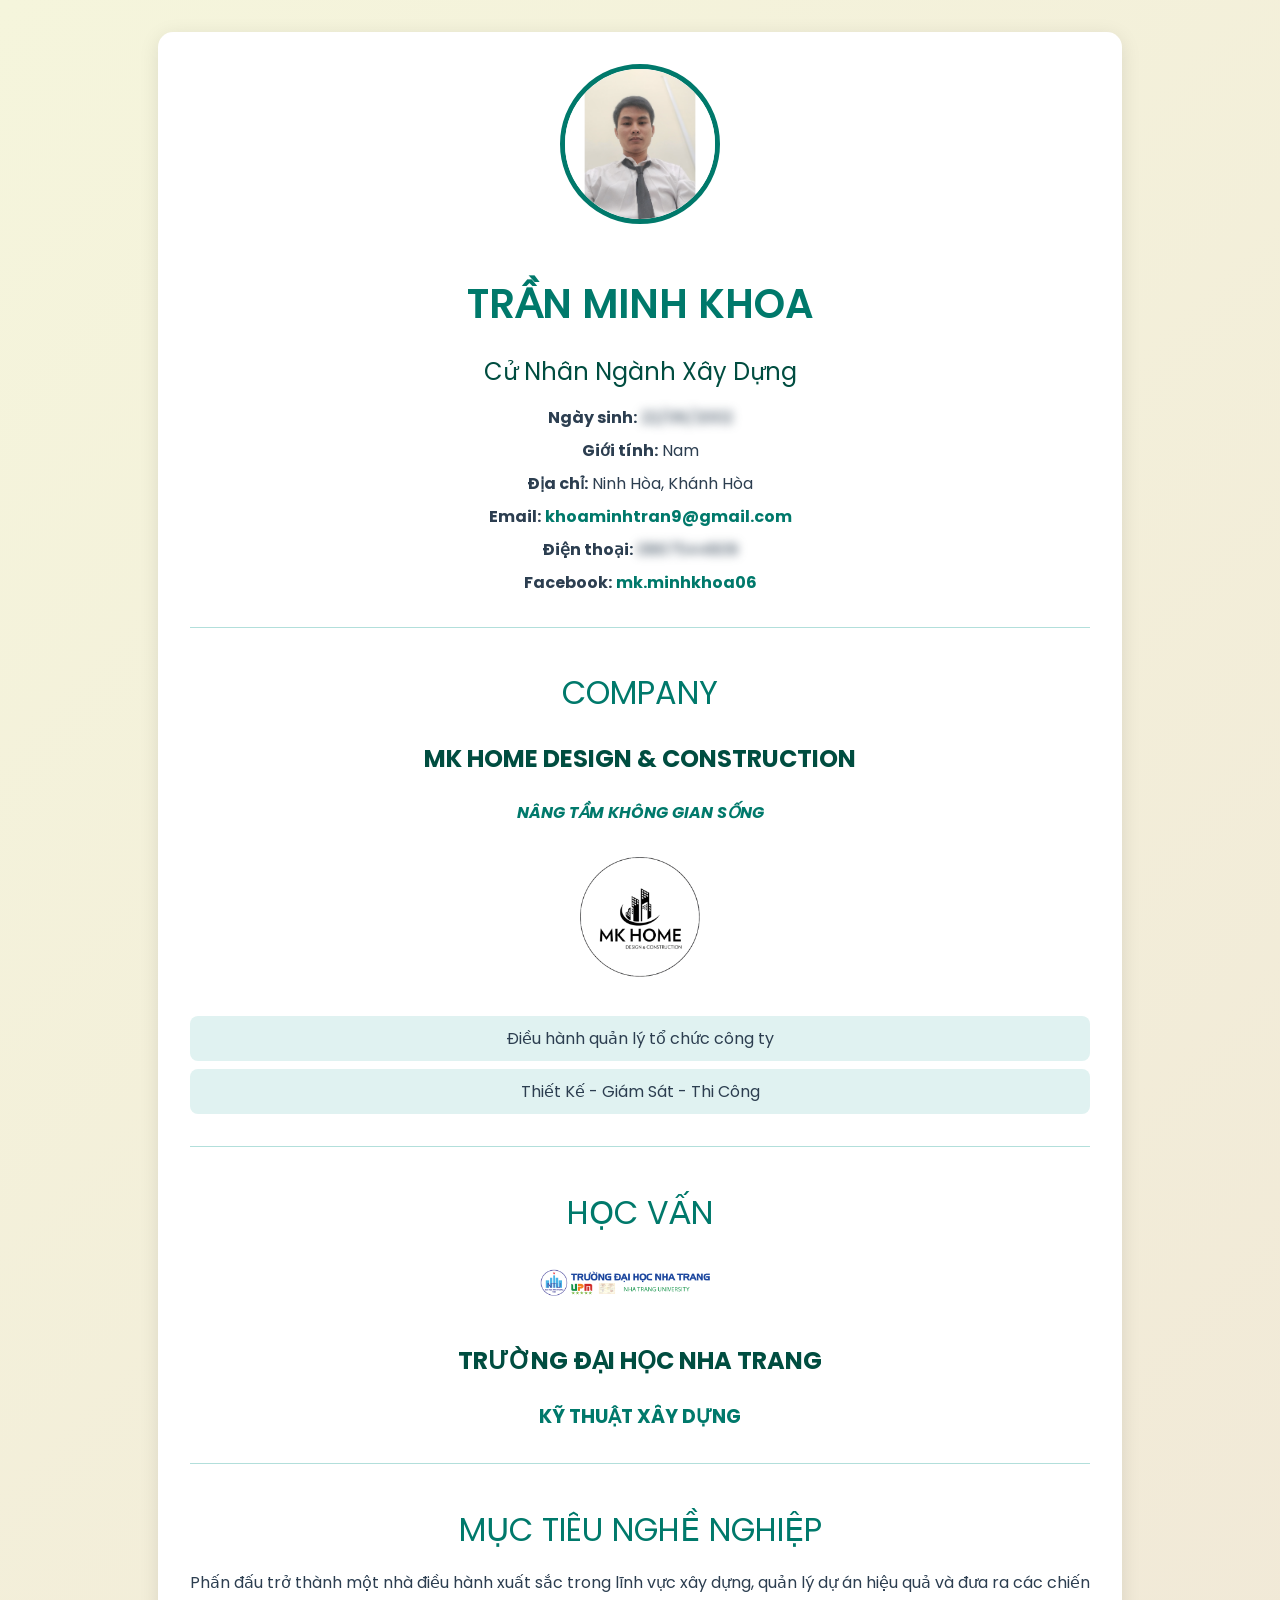
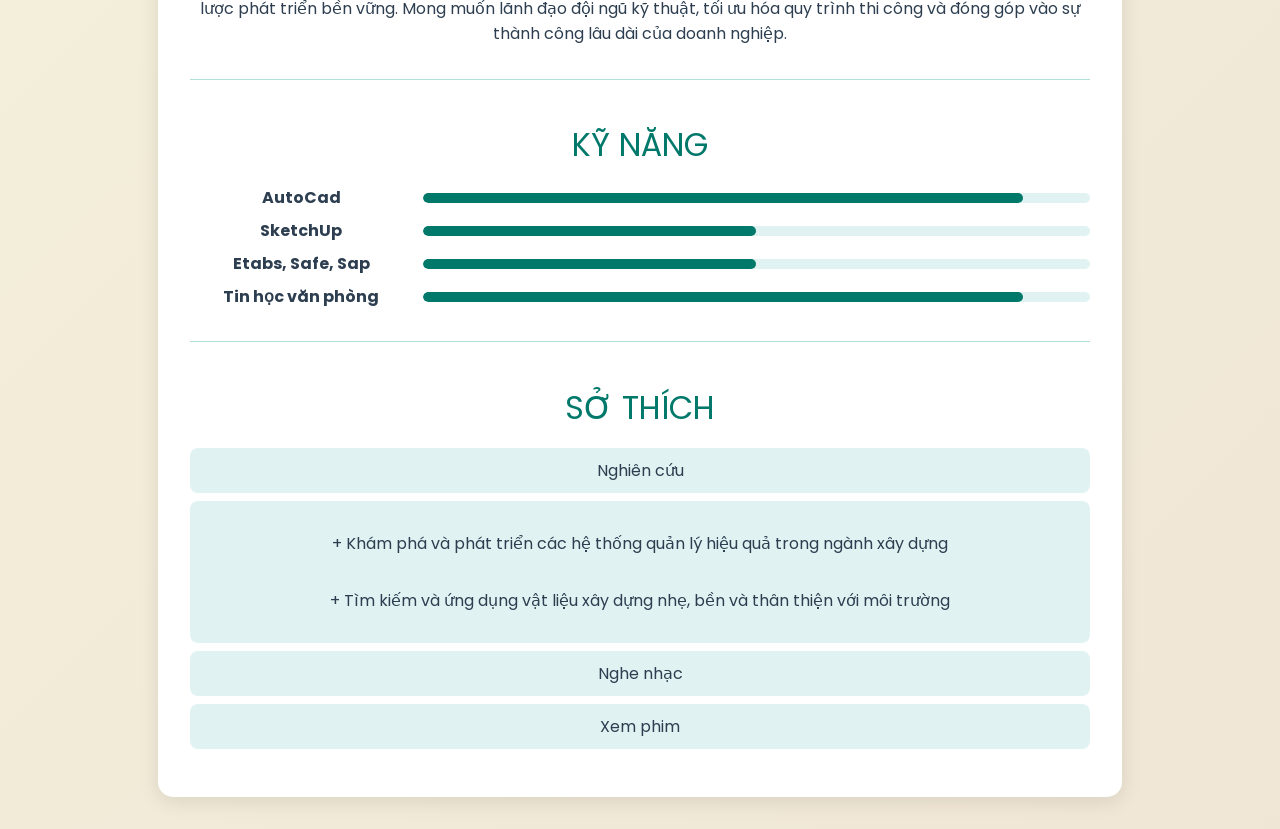
<file: Profile/Profile.html>
<!DOCTYPE html>
<html lang="vi">
<head>
    <meta charset="UTF-8">
    <meta name="viewport" content="width=device-width, initial-scale=1.0">
    <title>Hồ Sơ Cá Nhân - Trần Minh Khoa</title>
    <link rel="icon" href="MKHomeLogo.png" type="image/png">
    <link rel="stylesheet" href="Profile.css">
    <style>
        .blurred {
            filter: blur(5px);
            transition: filter 0.3s ease;
        }
        .blurred:hover {
            filter: blur(0);
        }
    </style>
</head>
<body style="background: linear-gradient(135deg, #f5f5dc, #f0e6d6); font-family: 'Poppins', sans-serif; margin: 0; padding: 0;">
    
    <!-- Profile Content -->
    <div class="container" style="max-width: 900px; margin: 2rem auto; background: #ffffff; border-radius: 15px; box-shadow: 0 4px 20px rgba(0, 0, 0, 0.1); padding: 2rem;">
        <div style="text-align: center;">
            <img src="avatar.jpg" alt="Avatar" class="profile-img" style="width: 150px; height: 150px; border-radius: 50%; border: 5px solid #00796b; margin-bottom: 1rem;">
            <h1 style="font-size: 2.5rem; color: #00796b; margin-bottom: 0.5rem;">TRẦN MINH KHOA</h1>
            <h2 style="font-size: 1.5rem; color: #004d40; margin-bottom: 1rem;">Cử Nhân Ngành Xây Dựng</h2>
        </div>
        
        <div class="info" style="margin-bottom: 2rem;">
            <p><strong>Ngày sinh:</strong> <span class="blurred">22/06/2002</span></p>
            <p><strong>Giới tính:</strong> Nam</p>
            <p><strong>Địa chỉ:</strong> Ninh Hòa, Khánh Hòa</p>
            <p><strong>Email:</strong> <a href="mailto:khoaminhtran9@gmail.com" style="color: #00796b;">khoaminhtran9@gmail.com</a></p>
            <p><strong>Điện thoại:</strong> <span class="blurred">0867544809</span></p>
            <p><strong>Facebook:</strong> <a href="https://www.facebook.com/mk.minhkhoa06/" target="_blank" style="color: #00796b;">mk.minhkhoa06</a></p>
        </div>
        
        <div class="section" style="margin-bottom: 2rem;">
            <h2 style="font-size: 2rem; color: #00796b; margin-bottom: 1rem;">COMPANY</h2>
            <p style="font-size: 1.5rem; font-weight: bold; color: #004d40;">MK HOME DESIGN & CONSTRUCTION</p>
            <p style="font-style: italic; color: #00796b; font-weight: bold;">NÂNG TẦM KHÔNG GIAN SỐNG</p>
            <img src="MKHomeLogo.png" alt="MK Home Logo" style="width: 120px; margin: 1rem 0;">
            <ul style="list-style: none; padding: 0;">
                <li style="background: #e0f2f1; padding: 10px; border-radius: 8px; margin-bottom: 0.5rem;">Điều hành quản lý tổ chức công ty</li>
                <li style="background: #e0f2f1; padding: 10px; border-radius: 8px;">Thiết Kế - Giám Sát - Thi Công</li>
            </ul>
        </div>
        
        <div class="section" style="margin-bottom: 2rem;">
            <h2 style="font-size: 2rem; color: #00796b; margin-bottom: 1rem;">HỌC VẤN</h2>
            <img src="NTU.png" alt="Logo Trường Đại học Nha Trang" style="width: 200px; margin: 1rem 0;">
            <p style="font-size: 1.5rem; font-weight: bold; color: #004d40;">TRƯỜNG ĐẠI HỌC NHA TRANG</p>
            <p style="font-size: 1.2rem; font-weight: bold; color: #00796b;">KỸ THUẬT XÂY DỰNG</p>
        </div>
        
        <div class="section" style="margin-bottom: 2rem;">
            <h2 style="font-size: 2rem; color: #00796b; margin-bottom: 1rem;">MỤC TIÊU NGHỀ NGHIỆP</h2>
            <p style="line-height: 1.6;">Phấn đấu trở thành một nhà điều hành xuất sắc trong lĩnh vực xây dựng, quản lý dự án hiệu quả và đưa ra các chiến lược phát triển bền vững. Mong muốn lãnh đạo đội ngũ kỹ thuật, tối ưu hóa quy trình thi công và đóng góp vào sự thành công lâu dài của doanh nghiệp.</p>
        </div>
        
        <div class="section" style="margin-bottom: 2rem;">
            <h2 style="font-size: 2rem; color: #00796b; margin-bottom: 1rem;">KỸ NĂNG</h2>
            <div class="skill-bar" style="margin-bottom: 0.5rem;">
                <span style="flex: 1; font-weight: bold;">AutoCad</span>
                <div class="bar" style="flex: 3; height: 10px; background: #e0f2f1; border-radius: 5px; overflow: hidden;">
                    <div style="width: 90%; height: 100%; background: #00796b;"></div>
                </div>
            </div>
            <div class="skill-bar" style="margin-bottom: 0.5rem;">
                <span style="flex: 1; font-weight: bold;">SketchUp</span>
                <div class="bar" style="flex: 3; height: 10px; background: #e0f2f1; border-radius: 5px; overflow: hidden;">
                    <div style="width: 50%; height: 100%; background: #00796b;"></div>
                </div>
            </div>
            <div class="skill-bar" style="margin-bottom: 0.5rem;">
                <span style="flex: 1; font-weight: bold;">Etabs, Safe, Sap</span>
                <div class="bar" style="flex: 3; height: 10px; background: #e0f2f1; border-radius: 5px; overflow: hidden;">
                    <div style="width: 50%; height: 100%; background: #00796b;"></div>
                </div>
            </div>
            <div class="skill-bar">
                <span style="flex: 1; font-weight: bold;">Tin học văn phòng</span>
                <div class="bar" style="flex: 3; height: 10px; background: #e0f2f1; border-radius: 5px; overflow: hidden;">
                    <div style="width: 90%; height: 100%; background: #00796b;"></div>
                </div>
            </div>
        </div>
        
        <div class="section">
            <h2 style="font-size: 2rem; color: #00796b; margin-bottom: 1rem;">SỞ THÍCH</h2>
            <ul style="list-style: none; padding: 0;">
                <li style="background: #e0f2f1; padding: 10px; border-radius: 8px; margin-bottom: 0.5rem;">Nghiên cứu</li>
                <li style="background: #e0f2f1; padding: 10px; border-radius: 8px; margin-bottom: 0.5rem;">
                    <ul>
                        <li>+ Khám phá và phát triển các hệ thống quản lý hiệu quả trong ngành xây dựng</li>
                        <li>+ Tìm kiếm và ứng dụng vật liệu xây dựng nhẹ, bền và thân thiện với môi trường</li>
                    </ul>
                </li>
                <li style="background: #e0f2f1; padding: 10px; border-radius: 8px; margin-bottom: 0.5rem;">Nghe nhạc</li>
                <li style="background: #e0f2f1; padding: 10px; border-radius: 8px;">Xem phim</li>
            </ul>
        </div>
    </div>
</body>
</html>
</file>
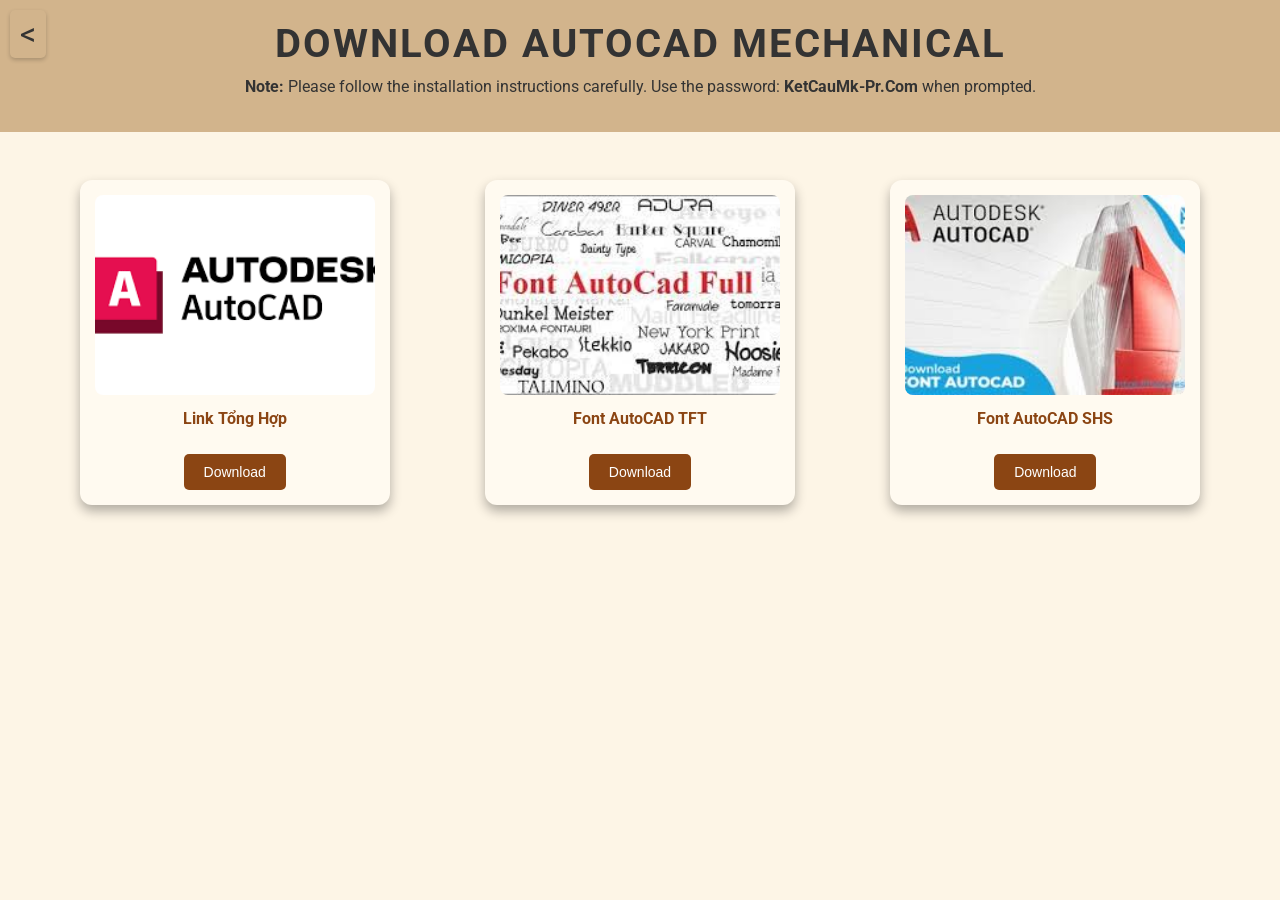
<file: PhanMem/AutoCAD Mechanical/autocadm.html>
<!DOCTYPE html>
<html lang="en">
<head>
    <meta charset="UTF-8">
    <meta name="viewport" content="width=device-width, initial-scale=1.0">
    <title>Download AutoCAD Mechanical</title>
    <link rel="icon" href="autocad.png" type="image/png">
    <link rel="stylesheet" href="autocad.css">
    <link href="https://fonts.googleapis.com/css2?family=Roboto:wght@400;700&display=swap" rel="stylesheet">
</head>
<body>
    <a href="https://www.xaydungminhkhoa.online/phanmem.html" style="position: absolute; top: 10px; left: 10px; font-size: 2rem; text-decoration: none; color: #333; background-color: #d2b48c; padding: 5px 10px; border-radius: 5px; box-shadow: 0 2px 4px rgba(0, 0, 0, 0.2);">
        &lt;
    </a>
    <header style="background-color: #d2b48c; padding: 20px; text-align: center; box-shadow: 0 4px 6px rgba(0, 0, 0, 0.2);">
        <h2 style="font-family: 'Roboto', sans-serif; font-size: 2.5rem; color: #333; margin: 0; text-transform: uppercase; letter-spacing: 2px;">
            Download AutoCAD Mechanical
        </h2>
        <p style="font-family: 'Roboto', sans-serif; font-size: 1rem; color: #333; margin-top: 10px;">
            <strong>Note:</strong> Please follow the installation instructions carefully. Use the password: <strong>KetCauMk-Pr.Com</strong> when prompted.
        </p>
    </header>
    <main>
        <div class="gallery-container">
            <div class="gallery-item">
                <a href="https://drive.google.com/drive/folders/1qEC_UDtpCWwQDRcP3A9uS4woTjGwzj62?usp=sharing" target="_blank">
                    <img src="autocad.png" alt="Link Tổng Hợp">
                </a>
                <p class="image-caption">Link Tổng Hợp</p>
                <button onclick="openLink('https://drive.google.com/drive/folders/1qEC_UDtpCWwQDRcP3A9uS4woTjGwzj62?usp=sharing')">Download</button>
            </div>
            <div class="gallery-item">
                <a href="https://drive.google.com/file/d/1DHnpKxQMiU9k5KarLGWwHaEAYJufYsgG/view?usp=drive_link" target="_blank">
                    <img src="fontcad.jpg" alt="Font AutoCAD TFT">
                </a>
                <p class="image-caption">Font AutoCAD TFT</p>
                <button onclick="openLink('https://drive.google.com/file/d/1DHnpKxQMiU9k5KarLGWwHaEAYJufYsgG/view?usp=drive_link')">Download</button>
            </div>
            <div class="gallery-item">
                <a href="https://drive.google.com/file/d/1DHnpKxQMiU9k5KarLGWwHaEAYJufYsgG/view?usp=drive_link" target="_blank">
                    <img src="fontshs.png" alt="Font AutoCAD SHS">
                </a>
                <p class="image-caption">Font AutoCAD SHS</p>
                <button onclick="openLink('https://drive.google.com/file/d/1DHnpKxQMiU9k5KarLGWwHaEAYJufYsgG/view?usp=drive_link')">Download</button>
            </div>
        </div>
    </main>
    <script>
        function openLink(url) {
            if (url) {
                window.open(url, 'popup', 'width=800,height=600,scrollbars=yes,resizable=yes');
            }
        }
    </script>
</body>
</html>
</file>
<file: styles.css>
* {
    margin: 0;
    padding: 0;
    box-sizing: border-box;
}

body {
    font-family: 'Arial', sans-serif;
    line-height: 1.6;
    color: #333;
    margin: 0;
    padding: 0;
    background: linear-gradient(135deg, #ff9a9e, #fad0c4, #fbc2eb); /* Neon gradient background */
}

.container {
    width: 90%;
    max-width: 1200px;
    margin: 0 auto;
}

/* Header Styling */
header {
    background-color: #0056b3;
    color: #fff;
    padding: 15px 0;
}

header h1 {
    text-align: center;
    font-size: 2rem;
    margin-bottom: 10px;
}

header nav ul {
    display: flex;
    justify-content: center;
    list-style: none;
    gap: 20px;
}

header nav ul li a {
    color: #fff;
    text-decoration: none;
    font-size: 1rem;
}

header nav ul li a:hover {
    text-decoration: underline;
}

/* Styling for the intro section */
.intro {
    background: linear-gradient(to right, #fad0c4, #fbc2eb); /* Adjust gradient for neon effect */
    padding: 50px 20px;
    border-radius: 15px;
    box-shadow: 0 4px 10px rgba(0, 0, 0, 0.1);
    margin: 30px auto;
    max-width: 1200px;
}

.intro-section {
    display: flex;
    flex-wrap: wrap;
    align-items: center;
    justify-content: space-between;
    gap: 20px;
}

.intro-content {
    flex: 1;
    max-width: 600px;
}

.intro-content h2 {
    display: flex;
    flex-direction: column;
    align-items: center;
    justify-content: center;
    gap: 10px;
    text-align: center;
}

.intro-content h2 img {
    height: 120px;
    width: auto;
    border-radius: 15px;
    box-shadow: 0 4px 6px rgba(0, 0, 0, 0.1);
}

.intro-content h2 span {
    font-size: 48px;
    font-weight: bold;
    color: #0055ff;
    text-shadow: 2px 2px 4px rgba(0, 85, 255, 0.3);
}

.intro-content p {
    font-size: 18px;
    line-height: 1.6;
    color: #333;
    margin-bottom: 20px;
}

.intro-content ul {
    list-style: none;
    padding: 0;
    margin: 0;
}

.intro-content ul li {
    font-size: 16px;
    color: #555;
    margin-bottom: 10px;
    padding-left: 20px;
    position: relative;
}

.intro-content ul li::before {
    content: "✔";
    color: #0055ff;
    font-size: 18px;
    position: absolute;
    left: 0;
    top: 0;
}

.intro-image {
    flex: 1;
    max-width: 500px;
    text-align: center;
}

.intro-image img {
    max-width: 90%; /* Increase the width to better match the content */
    border-radius: 15px;
    box-shadow: 0 4px 10px rgba(0, 0, 0, 0.1);
    transition: transform 0.3s ease, box-shadow 0.3s ease;
    margin: 0 auto; /* Center the image */
}

.intro-image img:hover {
    transform: scale(1.05);
    box-shadow: 0 8px 20px rgba(0, 0, 0, 0.2);
}

/* Image Gallery */
.image-gallery {
    display: flex;
    flex-wrap: wrap;
    justify-content: center;
    gap: 20px;
    margin-top: 30px;
    padding: 20px;
    background: linear-gradient(to right, #ff9a9e, #fad0c4); /* Neon gradient for gallery */
    border-radius: 15px;
    box-shadow: 0 4px 10px rgba(0, 0, 0, 0.1);
    perspective: 1500px; /* Add perspective for 3D effect */
}

/* Animation for fade-in effect */
@keyframes fadeIn {
    from {
        opacity: 0;
        transform: translateY(20px); /* Slight upward movement */
    }
    to {
        opacity: 1;
        transform: translateY(0);
    }
}

/* Apply animation to images in the gallery */
.image-gallery img {
    max-width: 220px;
    height: auto;
    border-radius: 10px;
    box-shadow: 0 4px 6px rgba(0, 0, 0, 0.1);
    transition: transform 0.6s ease, box-shadow 0.3s ease;
    cursor: pointer;
    transform-origin: center left;
    opacity: 0; /* Start hidden */
    animation: fadeIn 1s ease-in-out forwards; /* Fade-in animation */
}

/* Staggered animation for each image */
.image-gallery img:nth-child(1) {
    animation-delay: 0.2s;
}
.image-gallery img:nth-child(2) {
    animation-delay: 0.4s;
}
.image-gallery img:nth-child(3) {
    animation-delay: 0.6s;
}
.image-gallery img:nth-child(4) {
    animation-delay: 0.8s;
}
.image-gallery img:nth-child(5) {
    animation-delay: 1s;
}

.image-gallery img:hover {
    transform: rotateY(-180deg); /* Simulate a book page flip */
    box-shadow: 0 8px 20px rgba(0, 0, 0, 0.2);
    filter: brightness(1.1);
}

/* Add a back side for the flipping effect */
.image-gallery img::after {
    content: "Back Side";
    position: absolute;
    top: 0;
    left: 0;
    width: 100%;
    height: 100%;
    background: #e6f7ff;
    color: #0055ff;
    display: flex;
    align-items: center;
    justify-content: center;
    font-size: 16px;
    font-weight: bold;
    backface-visibility: hidden; /* Hide the back side initially */
    transform: rotateY(180deg); /* Flip the back side */
}

.image-gallery img:hover::after {
    backface-visibility: visible; /* Show the back side on hover */
}

.image-gallery h2 {
    width: 100%;
    text-align: center;
    font-size: 24px;
    font-weight: bold;
    color: #0055ff;
    margin-bottom: 20px;
    text-shadow: 1px 1px 2px rgba(0, 85, 255, 0.3);
}

/* Add hover effect for the gallery container */
.image-gallery:hover {
    transform: translateY(-5px);
    box-shadow: 0 8px 20px rgba(0, 85, 255, 0.2);
}

/* Responsive adjustments */
@media (max-width: 768px) {
    .image-gallery img {
        max-width: 180px;
    }
    .image-gallery {
        gap: 15px;
    }
}

/* Fragmented Hexagonal Effect with Neon Glow */
.image-container {
    position: relative;
    width: 300px; /* Adjust width as needed */
    height: 300px; /* Adjust height as needed */
    display: flex;
    flex-wrap: wrap;
    justify-content: center;
    align-items: center;
    perspective: 1000px; /* For 3D effect */
}

.image-container .hexagon {
    position: relative;
    width: 80px; /* Size of each hexagon */
    height: 46px;
    margin: 2px;
    background: url('image.png') no-repeat center/cover;
    clip-path: polygon(50% 0%, 100% 25%, 100% 75%, 50% 100%, 0% 75%, 0% 25%);
    transition: transform 0.3s ease, box-shadow 0.3s ease;
    box-shadow: 0 0 10px rgba(0, 255, 255, 0.5); /* Neon glow */
}

.image-container .hexagon:hover {
    transform: scale(1.1) rotateY(10deg); /* Slight 3D rotation on hover */
    box-shadow: 0 0 20px rgba(0, 255, 255, 0.8); /* Stronger neon glow */
}

.image-container .hexagon::before {
    content: '';
    position: absolute;
    top: 0;
    left: 0;
    width: 100%;
    height: 100%;
    background: rgba(0, 255, 255, 0.2); /* Neon overlay */
    clip-path: inherit;
    transition: opacity 0.3s ease;
    opacity: 0;
}

.image-container .hexagon:hover::before {
    opacity: 1;
}

.image-container .hexagon:nth-child(odd) {
    animation: float 3s infinite alternate ease-in-out;
}

.image-container .hexagon:nth-child(even) {
    animation: float 3s infinite alternate ease-in-out 1.5s;
}

@keyframes float {
    from {
        transform: translateY(0);
    }
    to {
        transform: translateY(-10px);
    }
}

/* Footer Styling */
footer {
    background-color: #333;
    color: #fff;
    text-align: center;
    padding: 15px 0;
    margin-top: 30px;
}

footer p {
    font-size: 0.9rem;
}

/* Responsive Design */
@media (max-width: 768px) {
    .intro-section {
        flex-direction: column;
        text-align: center;
    }

    header nav ul {
        flex-direction: column;
        gap: 10px;
    }

    .image-gallery {
        flex-wrap: wrap;
    }

    .image-gallery img {
        max-width: 200px;
    }
}

/* Features Section */
.features {
    background: linear-gradient(to right, #fbc2eb, #fad0c4); /* Neon gradient for features */
    padding: 50px 20px;
    border-radius: 15px;
    box-shadow: 0 4px 10px rgba(0, 0, 0, 0.1);
    margin: 30px auto;
    text-align: center;
}

.features h2 {
    font-size: 2rem;
    color: #0056b3;
    margin-bottom: 20px;
    text-transform: uppercase;
    text-shadow: 1px 1px 2px rgba(0, 85, 255, 0.3);
}

.features p {
    font-size: 1.2rem;
    line-height: 1.8;
    color: #555;
    margin-bottom: 20px;
}

/* Design Process Section */
.design-process {
    background: linear-gradient(to right, #ff9a9e, #fbc2eb); /* Neon gradient for design process */
    padding: 50px 20px;
    text-align: center;
    border-radius: 15px;
    box-shadow: 0 4px 10px rgba(0, 0, 0, 0.1);
    margin: 30px auto;
}

.design-process h2 {
    font-size: 2.5rem;
    color: #0056b3;
    margin-bottom: 30px;
    text-transform: uppercase;
    text-shadow: 1px 1px 2px rgba(0, 85, 255, 0.3);
}

.steps {
    display: flex;
    flex-wrap: wrap;
    gap: 20px;
    justify-content: center;
}

.step {
    background: #ffffff;
    padding: 20px;
    border-radius: 10px;
    box-shadow: 0 4px 6px rgba(0, 0, 0, 0.1);
    flex: 1 1 250px;
    max-width: 300px;
    text-align: center;
    transition: transform 0.3s ease, box-shadow 0.3s ease;
}

.step:hover {
    transform: translateY(-5px);
    box-shadow: 0 8px 20px rgba(0, 0, 0, 0.2);
}

.step h3 {
    font-size: 2rem;
    color: #007bff;
    margin-bottom: 15px;
    text-shadow: 1px 1px 2px rgba(0, 123, 255, 0.3);
}

.step p {
    font-size: 1rem;
    line-height: 1.6;
    color: #555;
}

/* Construction Process Section */
.construction-process {
    background: linear-gradient(to right, #fad0c4, #ff9a9e); /* Neon gradient for construction process */
    padding: 50px 20px;
    text-align: center;
    border-radius: 15px;
    box-shadow: 0 4px 10px rgba(0, 0, 0, 0.1);
    margin: 30px auto;
}

.construction-process h2 {
    font-size: 2.5rem;
    color: #333;
    margin-bottom: 30px;
    font-weight: bold;
    text-transform: uppercase;
    text-shadow: 1px 1px 2px rgba(0, 0, 0, 0.2);
}

.steps .step {
    background: #ffffff;
    padding: 20px;
    border-radius: 10px;
    box-shadow: 0 4px 6px rgba(0, 0, 0, 0.1);
    flex: 1 1 250px;
    max-width: 300px;
    text-align: center;
    transition: transform 0.3s ease, box-shadow 0.3s ease;
}

.steps .step:hover {
    transform: translateY(-5px);
    box-shadow: 0 8px 20px rgba(0, 0, 0, 0.2);
}

.steps .step h3 {
    font-size: 2rem;
    color: #007bff;
    margin-bottom: 15px;
    text-shadow: 1px 1px 2px rgba(0, 123, 255, 0.3);
}

.steps .step p {
    font-size: 1rem;
    line-height: 1.6;
    color: #555;
}

/* Responsive Design */
@media (max-width: 768px) {
    .steps {
        flex-direction: column;
        gap: 15px;
    }

    .step {
        max-width: 100%;
    }
}

/* Pricing Section */
#baogia {
    max-width: 1200px;
    margin: 40px auto;
    background: linear-gradient(to right, #fbc2eb, #ff9a9e); /* Neon gradient for pricing */
    padding: 30px;
    border-radius: 15px;
    box-shadow: 0 8px 16px rgba(0, 0, 0, 0.1);
    text-align: center;
    overflow-x: auto; /* Enable horizontal scrolling for small screens */
}

#baogia h1 {
    font-size: 2.5rem;
    color: #2c3e50;
    margin-bottom: 20px;
    text-transform: uppercase;
    text-shadow: 1px 1px 2px rgba(0, 0, 0, 0.2);
}

#baogia h2 {
    font-size: 1.8rem;
    color: #2980b9;
    margin-top: 30px;
    margin-bottom: 15px;
    text-align: left;
    text-transform: uppercase;
    font-weight: bold;
    border-left: 5px solid #3498db;
    padding-left: 10px;
}

#baogia table {
    width: 100%;
    border-collapse: collapse;
    margin-top: 20px;
    background: #f8fcff;
    border-radius: 10px;
    overflow: hidden;
    box-shadow: 0 6px 12px rgba(0, 0, 0, 0.05);
}

#baogia th {
    background: #3498db;
    color: #fff;
    padding: 15px;
    font-size: 1.2rem;
    text-transform: uppercase;
    border: 1px solid #2980b9;
    white-space: nowrap;
}

#baogia td {
    padding: 15px;
    font-size: 1rem;
    color: #2c3e50;
    border: 1px solid #bdc3c7;
    text-align: center;
    white-space: nowrap;
}

#baogia tr:nth-child(even) {
    background: #ecf6fc;
}

#baogia tr:hover {
    background: #d6eaf8;
    color: #000;
    transition: background 0.3s ease, color 0.3s ease;
}

#baogia table caption {
    font-size: 1.2rem;
    color: #555;
    margin-top: 10px;
    font-style: italic;
}

/* Responsive Design */
@media (max-width: 768px) {
    #baogia {
        padding: 20px;
    }

    #baogia table {
        min-width: 700px; /* Ensure table doesn't shrink too much */
    }

    #baogia h1 {
        font-size: 2rem;
    }

    #baogia h2 {
        font-size: 1.5rem;
    }

    #baogia th, #baogia td {
        font-size: 0.9rem;
        padding: 10px;
    }
}

/* Modal animations */
@keyframes fadeIn {
    from {
        opacity: 0;
    }
    to {
        opacity: 1;
    }
}

@keyframes scaleIn {
    from {
        transform: scale(0.8);
    }
    to {
        transform: scale(1);
    }
}

@keyframes pulse {
    0%, 100% {
        box-shadow: 0 0 10px rgba(0, 85, 255, 0.5);
    }
    50% {
        box-shadow: 0 0 20px rgba(0, 85, 255, 0.8);
    }
}

/* Ad-block modal styles */
#ad-block-overlay {
    display: flex;
    align-items: center;
    justify-content: center;
    background-color: rgba(255, 255, 255, 0.8); /* Light overlay for better readability */
    animation: fadeIn 0.5s ease;
    position: fixed;
    top: 0;
    left: 0;
    width: 100%;
    height: 100%;
    z-index: 10000;
}

#ad-block-modal {
    background: linear-gradient(135deg, #4facfe, #00f2fe); /* Bright gradient for better visibility */
    border-radius: 20px;
    box-shadow: 0 8px 20px rgba(0, 0, 0, 0.2);
    padding: 50px;
    text-align: center;
    max-width: 600px; /* Larger modal width */
    width: 90%;
    animation: scaleIn 0.5s ease;
    color: #000000; /* Dark text for contrast */
    position: relative;
    overflow: hidden;
}

#ad-block-modal img {
    width: 120px; /* Larger logo */
    height: auto;
    margin-bottom: 25px;
    z-index: 1;
    position: relative;
}

#ad-block-modal h2 {
    color: #000000; /* Dark text for better visibility */
    margin-bottom: 25px;
    font-size: 32px; /* Larger font size */
    text-shadow: 1px 1px 2px rgba(255, 255, 255, 0.5);
    z-index: 1;
    position: relative;
}

#ad-block-modal p {
    color: #333333; /* Neutral dark gray for readability */
    font-size: 20px; /* Larger font size */
    margin-bottom: 35px;
    z-index: 1;
    position: relative;
    line-height: 1.8; /* Increase line height for better readability */
}

#ad-block-modal button {
    padding: 20px 40px; /* Larger button */
    background: linear-gradient(135deg, #ff7f50, #ff9966); /* Vibrant gradient for the button */
    color: #ffffff; /* White text for contrast */
    border: none;
    border-radius: 10px;
    cursor: pointer;
    font-size: 20px; /* Larger font size */
    transition: transform 0.3s ease, box-shadow 0.3s ease;
    z-index: 1;
    position: relative;
}

#ad-block-modal button:hover {
    transform: scale(1.1);
    box-shadow: 0 4px 10px rgba(255, 127, 80, 0.5);
}
</file>
<file: PhanMem/CAPPHOI/BT/styles.css>
body {
    font-family: Arial, sans-serif;
    margin: 0;
    padding: 0;
    background-color: #f4f4f4;
}

.container {
    width: 50%;
    margin: 0 auto;
    padding: 20px;
    background-color: white;
    box-shadow: 0px 0px 10px rgba(0, 0, 0, 0.1);
    border-radius: 8px;
    margin-top: 50px;
}

h1 {
    text-align: center;
    color: #333;
}

label {
    font-weight: bold;
    display: block;
    margin-top: 10px;
}

input, select {
    width: 100%;
    padding: 10px;
    margin-top: 5px;
    border-radius: 5px;
    border: 1px solid #ddd;
}

button {
    display: block;
    width: 100%;
    padding: 10px;
    margin-top: 20px;
    background-color: #007bff;
    color: white;
    border: none;
    border-radius: 5px;
    cursor: pointer;
}

button:hover {
    background-color: #0056b3;
}

.result {
    margin-top: 20px;
    padding: 10px;
    background-color: #e9ecef;
    border-radius: 5px;
}
</file>
<file: PhanMem/CAPPHOI/TUONGGACH/styles.css>
body {
    font-family: Arial, sans-serif;
    margin: 0;
    padding: 0;
    background-color: #f4f4f4;
}

.container {
    width: 50%;
    margin: 0 auto;
    padding: 20px;
    background-color: white;
    box-shadow: 0px 0px 10px rgba(0, 0, 0, 0.1);
    border-radius: 8px;
    margin-top: 50px;
}

h1 {
    text-align: center;
    color: #333;
}

label {
    font-weight: bold;
    display: block;
    margin-top: 10px;
}

input, select {
    width: 100%;
    padding: 10px;
    margin-top: 5px;
    border-radius: 5px;
    border: 1px solid #ddd;
}

button {
    display: block;
    width: 100%;
    padding: 10px;
    margin-top: 20px;
    background-color: #007bff;
    color: white;
    border: none;
    border-radius: 5px;
    cursor: pointer;
}

button:hover {
    background-color: #0056b3;
}

.result {
    margin-top: 20px;
    padding: 10px;
    background-color: #e9ecef;
    border-radius: 5px;
}
</file>
<file: PhanMem/CAPPHOI/VUA/styles.css>
body {
    font-family: Arial, sans-serif;
    margin: 0;
    padding: 0;
    background-color: #f4f4f4;
}

.container {
    width: 50%;
    margin: 0 auto;
    padding: 20px;
    background-color: white;
    box-shadow: 0px 0px 10px rgba(0, 0, 0, 0.1);
    border-radius: 8px;
    margin-top: 50px;
}

h1 {
    text-align: center;
    color: #333;
}

label {
    font-weight: bold;
    display: block;
    margin-top: 10px;
}

input, select {
    width: 100%;
    padding: 10px;
    margin-top: 5px;
    border-radius: 5px;
    border: 1px solid #ddd;
}

button {
    display: block;
    width: 100%;
    padding: 10px;
    margin-top: 20px;
    background-color: #007bff;
    color: white;
    border: none;
    border-radius: 5px;
    cursor: pointer;
}

button:hover {
    background-color: #0056b3;
}

.result {
    margin-top: 20px;
    padding: 10px;
    background-color: #e9ecef;
    border-radius: 5px;
}
</file>
<file: dichvu.css>
/* General Styles */
body {
    font-family: 'Roboto', sans-serif;
    margin: 0;
    padding: 0;
    background-color: #f4f4f9;
    color: #333;
    line-height: 1.6;
}

h1, h2, h3 {
    margin: 0;
    font-weight: 700;
}

a {
    text-decoration: none;
    color: inherit;
}

/* Header Styles */
.header {
    background: linear-gradient(135deg, #007bff, #00d4ff);
    color: white;
    text-align: center;
    padding: 3rem 1rem;
    box-shadow: 0 4px 6px rgba(0, 0, 0, 0.1);
}

.header-title {
    font-size: 3rem;
    margin-bottom: 0.5rem;
}

.header-subtitle {
    font-size: 1.5rem;
    font-weight: 300;
}

/* Services Section */
.services-section {
    padding: 4rem 1rem;
    background-color: #ffffff;
}

.section-title {
    text-align: center;
    font-size: 2.5rem;
    color: #007bff;
    margin-bottom: 3rem;
    position: relative;
}

.section-title::after {
    content: '';
    display: block;
    width: 60px;
    height: 4px;
    background: #00d4ff;
    margin: 0.5rem auto 0;
    border-radius: 2px;
}

.services-grid {
    display: grid;
    grid-template-columns: repeat(auto-fit, minmax(300px, 1fr));
    gap: 2rem;
    max-width: 1200px;
    margin: 0 auto;
}

.service-card {
    background: #ffffff;
    border: 1px solid #ddd;
    border-radius: 10px;
    box-shadow: 0 6px 10px rgba(0, 0, 0, 0.1);
    padding: 2rem;
    text-align: center;
    transition: transform 0.3s ease, box-shadow 0.3s ease;
}

.service-card h3 {
    font-size: 1.8rem;
    color: #333;
    margin-bottom: 1rem;
}

.service-card p {
    font-size: 1rem;
    color: #666;
    line-height: 1.5;
}

.service-card:hover {
    transform: translateY(-10px);
    box-shadow: 0 10px 15px rgba(0, 0, 0, 0.2);
}

/* Pricing Section */
#pricing-section {
    padding: 4rem 1rem;
    background: #f9f9f9;
    text-align: center;
}

#pricing-section h2 {
    font-size: 2.5rem;
    color: #007bff;
    margin-bottom: 2rem;
}

#pricing-section .pricing-grid {
    display: grid;
    grid-template-columns: repeat(auto-fit, minmax(300px, 1fr));
    gap: 2rem;
    max-width: 1200px;
    margin: 0 auto;
}

#pricing-section .pricing-card {
    background: #ffffff;
    border: 1px solid #ddd;
    border-radius: 10px;
    box-shadow: 0 6px 10px rgba(0, 0, 0, 0.1);
    padding: 2rem;
    transition: transform 0.3s ease, box-shadow 0.3s ease;
}

#pricing-section .pricing-card:hover {
    transform: translateY(-10px);
    box-shadow: 0 10px 15px rgba(0, 0, 0, 0.2);
}

#pricing-section .pricing-card h3 {
    font-size: 1.8rem;
    color: #333;
    margin-bottom: 1rem;
}

#pricing-section .pricing-card p {
    font-size: 1rem;
    color: #666;
    line-height: 1.5;
}

/* Pricing Section Styles */
.pricing-container {
    max-width: 1200px;
    margin: 40px auto;
    background: linear-gradient(to right, #fbc2eb, #ff9a9e);
    padding: 30px;
    border-radius: 15px;
    box-shadow: 0 8px 16px rgba(0, 0, 0, 0.1);
    text-align: center;
}

.pricing-title {
    font-size: 2.5rem;
    color: #2c3e50;
    margin-bottom: 20px;
    text-transform: uppercase;
    text-shadow: 1px 1px 2px rgba(0, 0, 0, 0.2);
}

.pricing-subtitle {
    font-size: 1.8rem;
    color: #2980b9;
    margin-top: 30px;
    margin-bottom: 15px;
    text-align: left;
    text-transform: uppercase;
    font-weight: bold;
    border-left: 5px solid #3498db;
    padding-left: 10px;
}

.pricing-table {
    width: 100%;
    border-collapse: collapse;
    margin-top: 20px;
    background: #f8fcff;
    border-radius: 10px;
    overflow: hidden;
    box-shadow: 0 6px 12px rgba(0, 0, 0, 0.05);
}

.pricing-header {
    background: #3498db;
    color: #fff;
    text-transform: uppercase;
    font-size: 1.2rem;
}

.pricing-header th {
    padding: 15px;
}

.pricing-table td, .pricing-table th {
    padding: 15px;
    font-size: 1rem;
    text-align: center;
}

.pricing-row-alt {
    background: #ecf6fc;
}

/* Footer Section */
footer {
    background-color: #007bff;
    color: white;
    text-align: center;
    padding: 1.5rem 0;
    margin-top: 3rem;
    font-size: 1rem;
}
</file>
<file: phanmem.css>
body {
    font-family: Arial, sans-serif;
    margin: 0;
    padding: 0;
    background-color: #f4f4f9;
    color: #333;
}

header {
    background-color: #0078d7;
    color: white;
    padding: 20px 10px;
    text-align: center;
}

header .logo a {
    text-decoration: none;
    color: white;
    font-size: 24px;
    font-weight: bold;
}

section {
    margin: 20px auto;
    padding: 20px;
    max-width: 800px;
    background: white;
    border-radius: 8px;
    box-shadow: 0 4px 6px rgba(0, 0, 0, 0.1);
}

section h2 {
    color: #0078d7;
    margin-bottom: 10px;
}

section article p {
    font-size: 16px;
    line-height: 1.6;
}

section ul {
    list-style-type: none;
    padding: 0;
    margin: 0;
}

section ul li {
    margin: 10px 0;
    padding: 15px 20px;
    background: linear-gradient(135deg, #e0f7fa, #e1bee7);
    border: 1px solid #ddd;
    border-radius: 10px;
    display: flex;
    align-items: center; /* Đảm bảo căn giữa theo chiều dọc */
    gap: 15px;
    box-shadow: 0 2px 4px rgba(0, 0, 0, 0.1);
    transition: transform 0.3s, box-shadow 0.3s;
    text-align: left; /* Đảm bảo căn trái */
}

section ul li:hover {
    transform: translateY(-5px);
    box-shadow: 0 6px 12px rgba(0, 0, 0, 0.2);
    background: linear-gradient(135deg, #b2ebf2, #ce93d8);
}

section ul li::before {
    content: "🔗";
    font-size: 20px;
    color: #0078d7;
}

section ul li a {
    text-decoration: none;
    color: #333;
    font-weight: bold;
    flex-grow: 1;
    font-size: 16px;
    white-space: nowrap; /* Ngăn xuống dòng không cần thiết */
}

section ul li a:hover {
    color: #0078d7;
    text-decoration: underline;
}

footer {
    background-color: #333;
    color: white;
    text-align: center;
    padding: 10px 0;
    margin-top: 20px;
}

footer .container p {
    margin: 0;
    font-size: 14px;
}
</file>
<file: Profile/Profile.css>
@import url('https://fonts.googleapis.com/css2?family=Poppins:wght@300;400;600&display=swap');

body { 
    font-family: 'Poppins', sans-serif; 
    margin: 0; 
    padding: 0; 
    background: linear-gradient(135deg, #e0f7fa, #80deea);
    color: #2c3e50;
    display: flex;
    justify-content: center;
    align-items: center;
    min-height: 100vh;
}
.container { 
    max-width: 800px; 
    background: #ffffff; 
    padding: 30px; 
    border-radius: 15px; 
    box-shadow: 0 4px 20px rgba(0,0,0,0.1); 
    text-align: center;
}
.profile-img {
    width: 120px;
    height: 120px;
    border-radius: 50%;
    border: 4px solid #00acc1;
    margin-bottom: 15px;
}
h1 { font-size: 2.2em; margin-bottom: 5px; font-weight: 600; color: #00796b; }
h2 { font-size: 1.5em; font-weight: 400; margin-bottom: 15px; color: #004d40; }
.info p { margin: 8px 0; }
.section { margin-top: 30px; padding-top: 15px; border-top: 1px solid #b2dfdb; }
ul { list-style: none; padding: 0; }
ul li { 
    background: #e0f2f1;
    margin: 8px 0; 
    padding: 12px; 
    border-radius: 8px; 
    transition: 0.3s;
}
ul li:hover { background: #b2dfdb; }
a { color: #00796b; text-decoration: none; font-weight: bold; }
a:hover { text-decoration: underline; }
.btn {
    display: inline-block;
    background: #00796b;
    color: white;
    padding: 12px 25px;
    border-radius: 8px;
    text-decoration: none;
    margin-top: 15px;
    font-size: 1.2em;
    transition: 0.3s;
}
.btn:hover {
    background: #004d40;
}
.blurred {
    filter: blur(5px);
    cursor: pointer;
}
.blurred:hover {
    filter: none;
}
.skill-bar {
    display: flex;
    align-items: center;
    margin: 8px 0;
}
.skill-bar span {
    flex: 1;
    font-weight: bold;
    color: #2c3e50;
}
.bar {
    flex: 3;
    height: 10px;
    background: #e0f2f1;
    border-radius: 5px;
    overflow: hidden;
    margin-left: 10px;
}
.bar div {
    height: 100%;
    background: #00796b;
    border-radius: 5px;
}
.education-title {
    font-size: 1.5em;
    font-weight: bold;
}
.education-subtitle {
    font-size: 1.2em;
    font-weight: bold;
}
</file>
<file: PhanMem/AutoCAD Mechanical/autocad.css>
/* Base Styles */
body {
  font-family: 'Roboto', sans-serif;
  margin: 0;
  padding: 0;
  background-color: #f5f5dc; /* Beige background */
  color: #333; /* Darker text for contrast */
  display: flex;
  flex-direction: column;
  min-height: 100vh;
}

/* Header */
header {
  background-color: #d2b48c; /* Tan color for header */
  color: #333;
  padding: 1.5rem 0;
  text-align: center;
  box-shadow: 0 4px 6px rgba(0, 0, 0, 0.2);
}

h1 {
  font-size: 2.5rem;
  margin: 0;
  font-weight: 600;
  letter-spacing: 1px;
}

h3 {
  margin: 1rem 0;
  text-align: center;
  font-weight: 500;
}

h3 {
  font-size: 1.5rem;
}

a {
  color: #1db954;
  text-decoration: none;
  transition: color 0.3s ease;
}

a:hover {
  color: #4af9a2;
  text-decoration: underline;
}

/* Main Content */
main {
  flex: 1;
  padding: 2rem;
  background-color: #fdf5e6; /* Lighter beige for main content */
}

/* Gallery Container */
.gallery-container {
  display: grid;
  grid-template-columns: repeat(auto-fill, minmax(280px, 1fr));
  gap: 2rem;
  justify-items: center;
  padding: 1rem;
}

/* Gallery Item */
.gallery-item {
  background-color: #fffaf0; /* Floral white for gallery items */
  border-radius: 12px;
  overflow: hidden;
  text-align: center;
  width: 100%;
  max-width: 280px;
  padding: 15px;
  color: #333;
  transition: transform 0.3s ease, box-shadow 0.3s ease;
  box-shadow: 0 6px 12px rgba(0, 0, 0, 0.3);
}

.gallery-item:hover {
  transform: scale(1.07);
  box-shadow: 0 8px 16px rgba(0, 0, 0, 0.4);
}

.gallery-item img {
  width: 100%;
  height: 200px;
  object-fit: cover;
  border-radius: 8px;
}

.image-caption {
  font-weight: bold;
  margin-top: 10px;
  color: #8b4513; /* Saddle brown for captions */
}

/* Form and Labels */
label {
  display: block;
  margin-top: 15px;
  font-size: 14px;
  color: #5f5f5f; /* Neutral gray for labels */
}

#download-options {
  width: 100%;
  padding: 10px;
  margin-top: 5px;
  border: 1px solid #8b4513; /* Saddle brown border */
  border-radius: 8px;
  background-color: #f5deb3; /* Wheat color for dropdown */
  color: #333;
  font-size: 15px;
  cursor: pointer;
  transition: all 0.3s ease;
  box-shadow: 0px 4px 8px rgba(0, 0, 0, 0.2);
}

#download-options:hover {
  background-color: #ffe4b5; /* Moccasin color on hover */
}

#download-options:focus {
  outline: none;
  border-color: #d2b48c; /* Tan border on focus */
  box-shadow: 0px 0px 10px rgba(210, 180, 140, 0.5); /* Tan glow */
}

/* Download Button */
button {
  margin-top: 10px;
  padding: 10px 20px;
  background-color: #8b4513; /* Saddle brown */
  color: #fff;
  border: none;
  border-radius: 5px;
  cursor: pointer;
  font-size: 14px;
  transition: background-color 0.3s ease, transform 0.2s ease;
}

button:hover {
  background-color: #a0522d; /* Lighter brown */
  transform: scale(1.05);
}

button:active {
  transform: scale(0.95);
}

/* Footer */
footer {
  background-color: #d2b48c; /* Tan color for footer */
  color: #333;
  padding: 1rem 0;
  text-align: center;
  font-size: 0.9rem;
  box-shadow: 0 -4px 6px rgba(0, 0, 0, 0.15);
}
</file>
